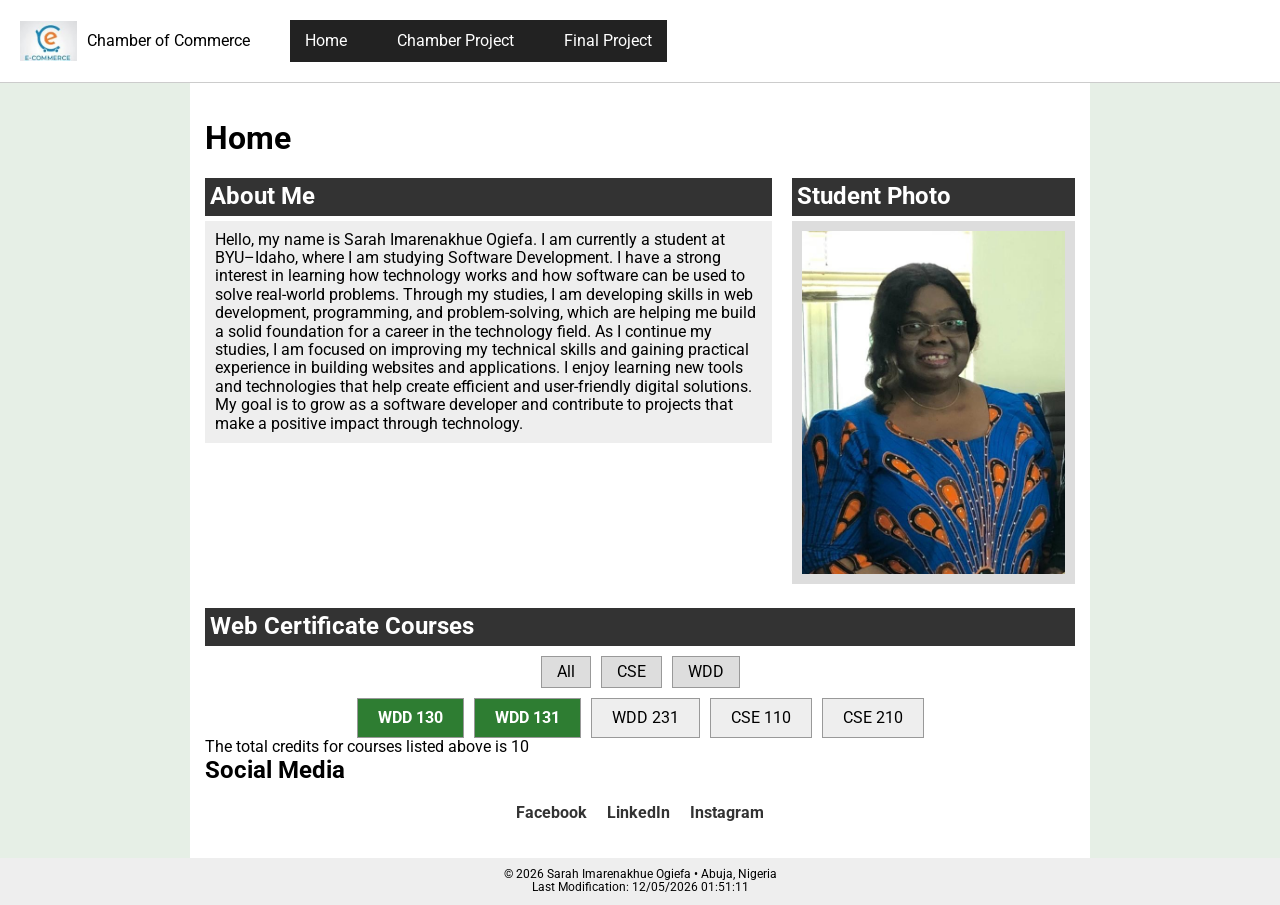
<file: index.html>
<!DOCTYPE html>
<html lang="en">

<head>
    <meta charset="UTF-8">
    <meta name="viewport" content="width=device-width, initial-scale=1.0">
    <meta name="description"
        content="Sarah Imarenakhue Ogiefa's student homepage for WDD 231 at BYU-Idaho showcasing web development projects, coursework, and learning progress in software development.">
    <meta name="author" content="Sarah Imarenakhue Ogiefa">

    <!--Open Graph Meta Tags-->
    <meta property="og:title" content="WDD 231 | Sarah Ogiefa | Student Home Page">
    <meta property="og:description" content="Sarah Imarenakhue Ogiefa's student homepage for WDD 231 at BYU-Idaho showcasing web development projects, coursework, and learning progress in software development.">
    <meta property="og:image" content="images/logo.jpeg">
    <meta property="og:url" content="https://sarahogiefa.github.io/wdd231/">

    <title>WDD 231 | Sarah Ogiefa | Student Home Page</title>

    <link rel="preconnect" href="https://fonts.googleapis.com">
    <link rel="preconnect" href="https://fonts.gstatic.com" crossorigin>

    <link href="https://fonts.googleapis.com/css2?family=Roboto:wght@400;700&display=swap" rel="stylesheet">
    <link rel="icon" href="favicon.ico" type="image/x-icon">
    <link rel="stylesheet" href="styles/normalize.css">
    <link rel="stylesheet" href="styles/style.css">

    <script src="scripts/home.js" defer></script>

</head>

<body>
    <header>
    
        <div class="header-container">
    
            <div class="logo-area">
                <img src="images/logo.jpeg" alt="Site logo">
                <span>Chamber of Commerce</span>
            </div>
    
            <nav id="navMenu">
                <ul>
                    <li><a href="index.html">Home</a></li>
                    <li><a href="chamber/index.html">Chamber Project</a></li>
                    <li><a href="final-project/index.html">Final Project</a></li>
                </ul>
            </nav>
    
            <button id="menuButton" aria-label="Open navigation menu">☰</button>
    
        </div>
    
    </header>



    <main>

        <h1>Home</h1>

        <section class="top-section">

            <div class="about">

                <h2>About Me</h2>

                <p>
                    Hello, my name is Sarah Imarenakhue Ogiefa. I am currently a student at BYU–Idaho, where I am studying Software
                    Development. I have a strong interest in learning how technology works and how software can be used to solve real-world
                    problems. Through my studies, I am developing skills in web development, programming, and problem-solving, which are
                    helping me build a solid foundation for a career in the technology field.
                    
                    As I continue my studies, I am focused on improving my technical skills and gaining practical experience in building
                    websites and applications. I enjoy learning new tools and technologies that help create efficient and user-friendly
                    digital solutions. My goal is to grow as a software developer and contribute to projects that make a positive impact
                    through technology.
                </p>

            </div>

            <div class="photo">

                <h2>Student Photo</h2>

                <img src="images/profile.jpeg" alt="Portrait photo of Sarah Imarenakhue Ogiefa">

            </div>

        </section>


        <section class="courses">

            <h2>Web Certificate Courses</h2>

            <div class="filters">

                <button id="all">All</button>
                <button id="cse">CSE</button>
                <button id="wdd">WDD</button>

            </div>

            <div id="courseContainer"></div>

            <p id="totalCredits"></p>

        </section>


        <section>

            <h2>Social Media</h2>

            <ul class="social">

                <li><a href="https://www.facebook.com/sarah.ogiefa" target="_blank">Facebook</a></li>

                <li><a href="https://www.linkedin.com/in/sarah-ogiefa-9b8b1b1b3/" target="_blank">LinkedIn</a></li>

                <li><a href="https://www.instagram.com/sarah_ogiefa/" target="_blank">Instagram</a></li>

            </ul>

        </section>

        <dialog id="course-details">
            <h3 id="courseTitle"></h3>
            <p id="courseDescription"></p>
            <button id="closeModal">Close</button>
        </dialog>

    </main>


    <footer>

        <p>© <span id="year"></span> Sarah Imarenakhue Ogiefa • Abuja, Nigeria</p>

        <p>Last Modification: <span id="lastModified"></span></p>

    </footer>

</body>

</html>
</file>
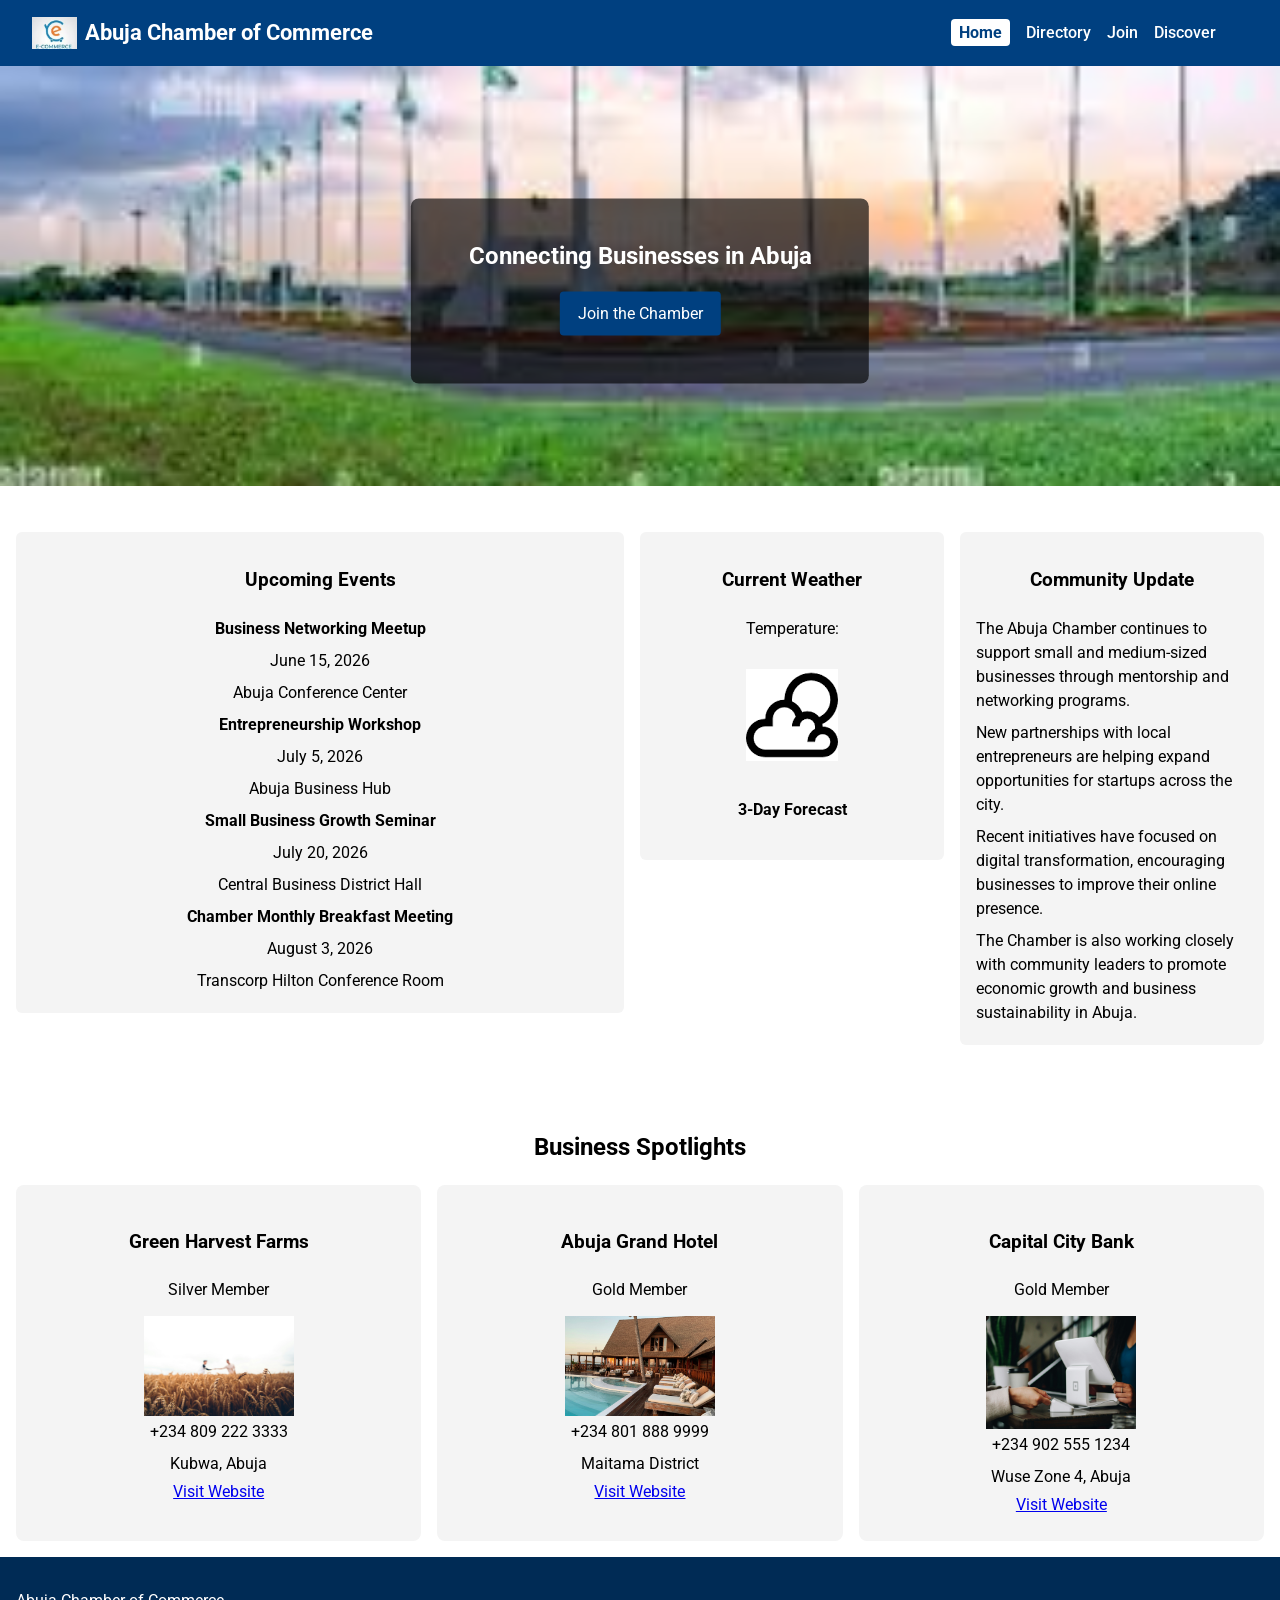
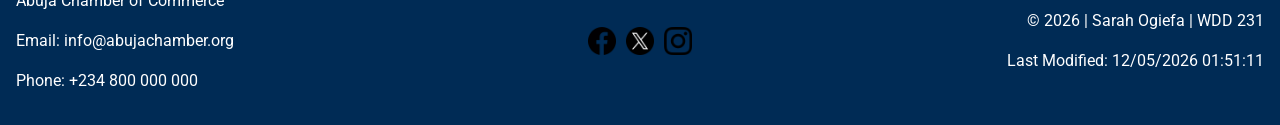
<file: chamber/index.html>
<!DOCTYPE html>
<html lang="en">

<head>
    <meta charset="UTF-8">
    <meta name="viewport" content="width=device-width, initial-scale=1.0">

    <!-- Page Title -->
    <title>Sarah Ogiefa | WDD 231 Student Homepage</title>

    <!-- Meta Description -->
    <meta name="description"
        content="Sarah Ogiefa's student homepage for WDD 231 at BYU-Idaho showcasing web development projects, coursework, and learning progress.">
    <meta name="author" content="Sarah Ogiefa">

    <!-- Open Graph Meta Tags (Required for Audit) -->
    <meta property="og:title" content="WDD 231 Student Homepage by Sarah Ogiefa">
    <meta property="og:description"
        content="Explore Sarah Ogiefa's WDD 231 student homepage featuring web development projects, coursework, and progress at BYU-Idaho.">
    <meta property="og:image" content="https://sogiefa-12.github.io/wdd231/images/profile.jpeg">
    <meta property="og:url" content="https://sogiefa-12.github.io/wdd231/chamber/index.html">
    <meta property="og:type" content="website">

    <!-- Favicon -->
    <link rel="icon" href="images/favicon.ico">

    <!-- Google Fonts -->
    <link rel="preconnect" href="https://fonts.googleapis.com">
    <link rel="preconnect" href="https://fonts.gstatic.com" crossorigin>
    <link href="https://fonts.googleapis.com/css2?family=Roboto:wght@400;600&display=swap" rel="stylesheet">

    <!-- CSS -->
    <link rel="stylesheet" href="styles/small.css">
    <link rel="stylesheet" href="styles/larger.css">

    <!-- JavaScript -->
    <script src="scripts/home.js" defer></script>
</head>

<body>

    <header>
        <div class="header-left">
            <img src="images/logo.jpeg" alt="Abuja Chamber Logo">
            <h1>Abuja Chamber of Commerce</h1>
        </div>
        
        <nav>
            <button id="menu" aria-label="Menu"></button>
            <ul class="navigation">
                <li><a href="index.html" class="active">Home</a></li>
                <li><a href="directory.html">Directory</a></li>
                <li><a href="join.html">Join</a></li>
                <li><a href="discover.html">Discover</a></li>
            </ul>
        </nav>
    </header>

    <main>

        <!-- HERO SECTION -->
        <section class="hero">
            <img src="images/abuja-city-hero.jpeg" alt="Abuja City">
            <div class="hero-text">
                <h2>Connecting Businesses in Abuja</h2>
                <a href="join.html" class="cta-button">Join the Chamber</a>
            </div>
        </section>

    <!-- HOME GRID -->
    <section class="home-grid">
    
        <!-- EVENTS -->
        <div class="events">
            <h3>Upcoming Events</h3>
    
            <p><strong>Business Networking Meetup</strong></p>
            <p>June 15, 2026</p>
            <p>Abuja Conference Center</p>
    
            <p><strong>Entrepreneurship Workshop</strong></p>
            <p>July 5, 2026</p>
            <p>Abuja Business Hub</p>
    
            <p><strong>Small Business Growth Seminar</strong></p>
            <p>July 20, 2026</p>
            <p>Central Business District Hall</p>
    
            <p><strong>Chamber Monthly Breakfast Meeting</strong></p>
            <p>August 3, 2026</p>
            <p>Transcorp Hilton Conference Room</p>
        </div>
    
        <!-- WEATHER -->
        <div class="weather">
            <h3>Current Weather</h3>
            <p>Temperature: <span id="current-temp"></span></p>
            <p id="weather-desc"></p>
            <figure>
                <img id="weather-icon" src="images/weather.png" alt="Weather Icon">
            </figure>
    
            <h4>3-Day Forecast</h4>
            <div id="forecast-container"></div>
        </div>
    
        <!-- COMMUNITY UPDATE -->
        <div class="forecast">
            <h3>Community Update</h3>
    
            <p>The Abuja Chamber continues to support small and medium-sized businesses through mentorship and networking
                programs.</p>
    
            <p>New partnerships with local entrepreneurs are helping expand opportunities for startups across the city.</p>
    
            <p>Recent initiatives have focused on digital transformation, encouraging businesses to improve their online
                presence.</p>
    
            <p>The Chamber is also working closely with community leaders to promote economic growth and business
                sustainability in Abuja.</p>
        </div>
    
    </section>
        <!-- SPOTLIGHT MEMBERS -->
        <section class="spotlights">
            <h2>Business Spotlights</h2>
            <div id="spotlight-container"></div>
        </section>

    </main>

    <footer>
        <div class="footer-left">
            <p>Abuja Chamber of Commerce</p>
            <p>Email: info@abujachamber.org</p>
            <p>Phone: +234 800 000 000</p>
        </div>

        <div class="footer-center">
            <a href="https://www.facebook.com" target="_blank" rel="noopener">
                <img src="images/facebook.png" alt="Facebook">
            </a>
            <a href="https://www.twitter.com" target="_blank" rel="noopener">
                <img src="images/twitter.png" alt="Twitter">
            </a>
            <a href="https://www.instagram.com" target="_blank" rel="noopener">
                <img src="images/instagram.png" alt="Instagram">
            </a>
        </div>

        <div class="footer-right">
            <p>© <span id="year"></span> | Sarah Ogiefa | WDD 231</p>
            <p>Last Modified: <span id="lastModified"></span></p>
        </div>
    </footer>

</body>

</html>
</file>
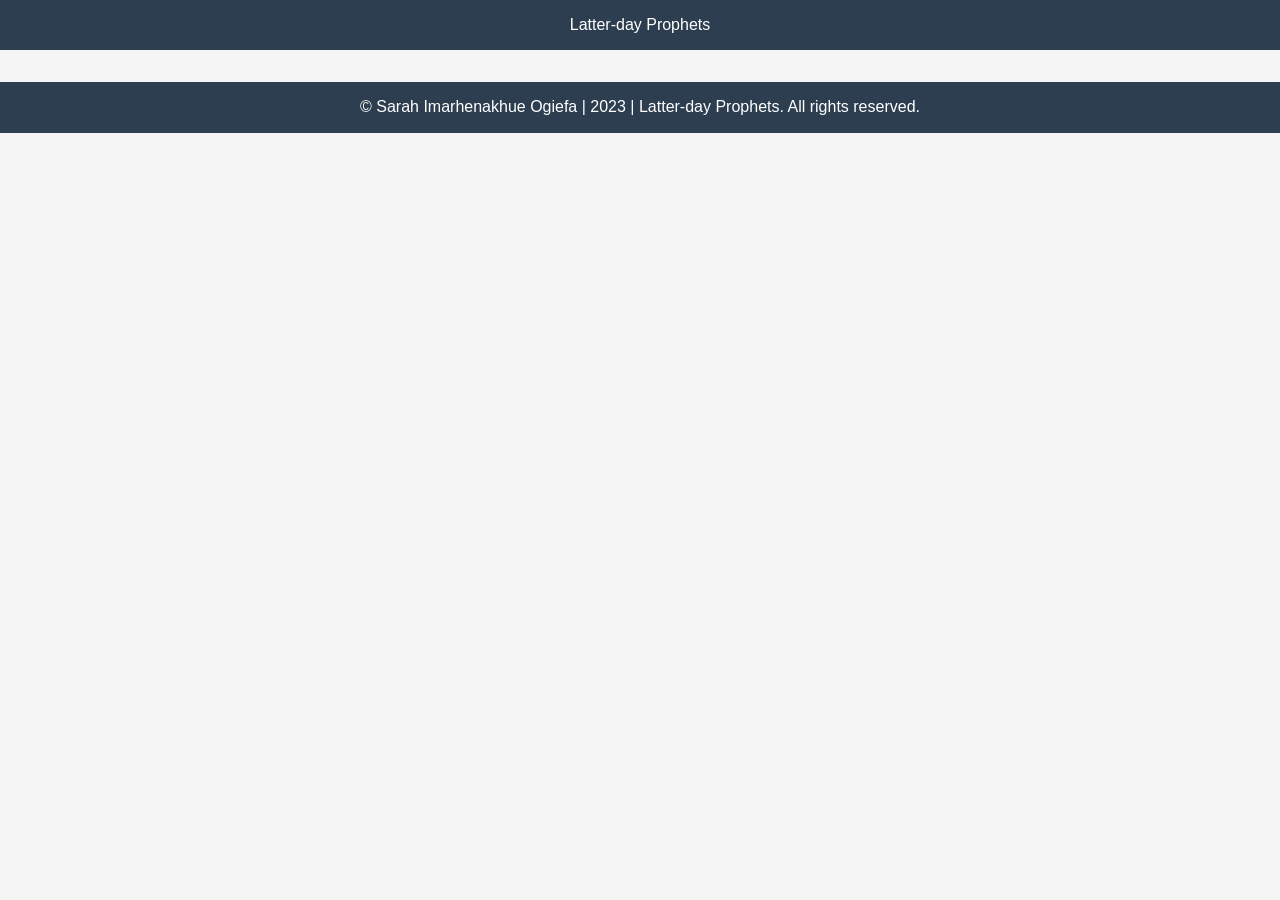
<file: prophets.html>
<!DOCTYPE html>
<html lang="en">
<head>
    <meta charset="UTF-8">
    <meta name="viewport" content="width=device-width, initial-scale=1.0">
    <meta name="description" content="using modern API to make an asynchronous request for prophet data that is stored in JSON format and then creating  a page of content dynamically using the data">
    <meta name="author" content=" Sarah Imarhenakhue Ogiefa">
    <title>List of later-day Prophets</title>

    <meta property="og:title" content="List of later-day Prophets">
    <meta property="og:description" content="using modern API to make an asynchronous request for prophet data that is stored in JSON format and then creating  a page of content dynamically using the data">
    <meta property="og:image" content="images/logo.jpeg">
    <meta property="og:url" content="https://sarahogiefa.github.io/wdd231/prophets.html">

    <link rel="preconnect" href="https://fonts.googleapis.com">
    <link rel="preconnect" href="https://fonts.gstatic.com" crossorigin>
    <link href="https://fonts.googleapis.com/css2?family=Roboto:wght@400;700&display=swap" rel="stylesheet">
    <link rel="icon" href="favicon.ico" type="image/x-icon">
    <link rel="stylesheet" href="styles/normalize.css">
    <link rel="stylesheet" href="styles/prophets.css">
    <script src="scripts/prophets.js" defer></script>
</head>
<body>
    <header>Latter-day Prophets</header>

    <main>
        <div id="cards"></div>
    </main>

    <footer>&copy; Sarah Imarhenakhue Ogiefa | 2023 | Latter-day Prophets. All rights reserved.</footer>
</body>
</html>
</file>
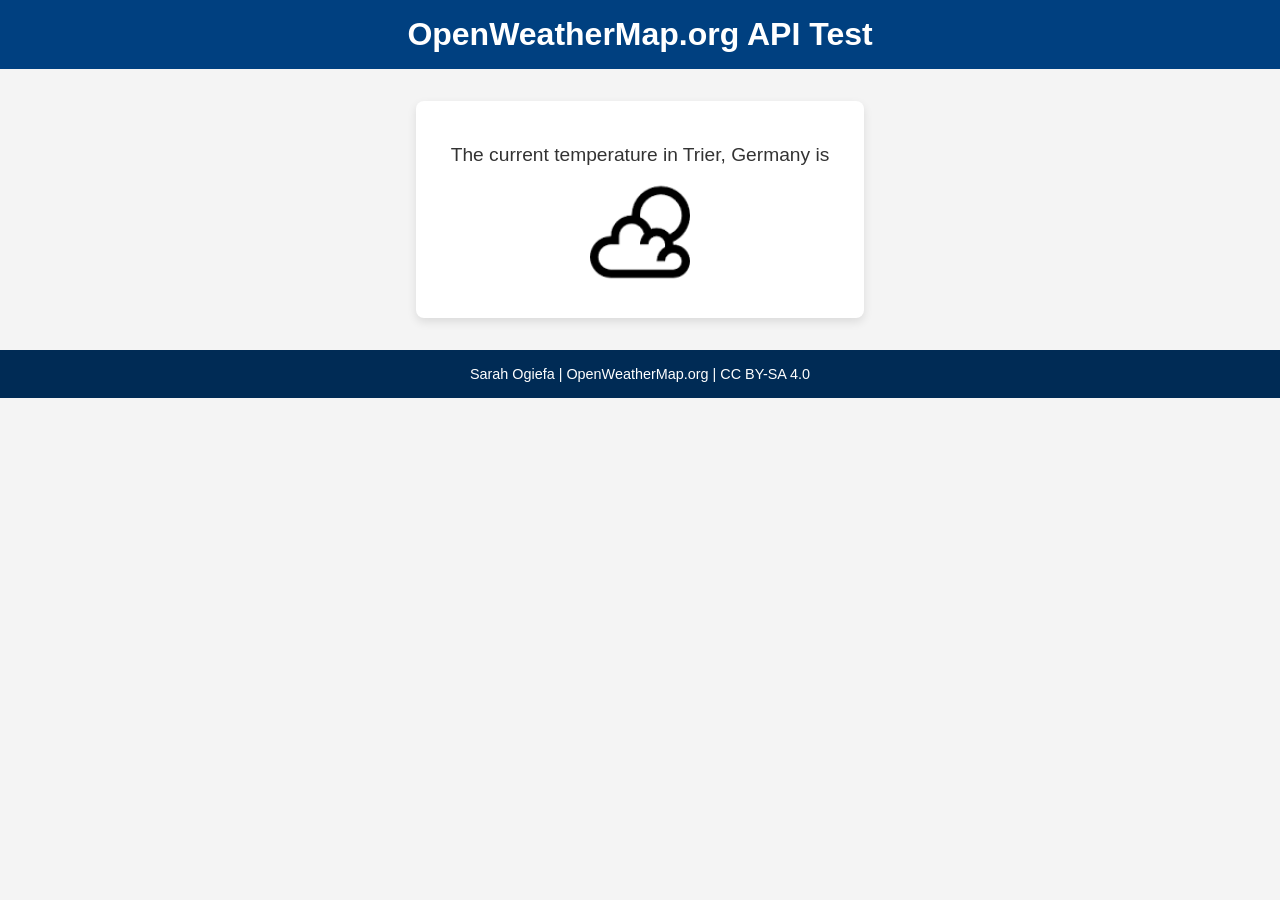
<file: weather.html>
<!DOCTYPE html>
<html lang="en">

<head>
    <meta charset="UTF-8">
    <meta name="viewport" content="width=device-width, initial-scale=1.0">
    <title>Weather API Test</title>
    <link rel="stylesheet" href="styles/weather.css" /> 
</head>

<body>
    <h1>OpenWeatherMap.org API Test</h1>

    <main>
        <p>
            The current temperature in Trier, Germany is
            <span id="current-temp"></span>
        </p>

        <figure>
            <img id="weather-icon" src="images/weather.png" alt=" weather icon" />
            <figcaption></figcaption>
        </figure>
    </main>

    <footer>
        Sarah Ogiefa | OpenWeatherMap.org | CC BY-SA 4.0
    </footer>

    <script src="scripts/weather.js"></script>
</body>

</html>
</file>
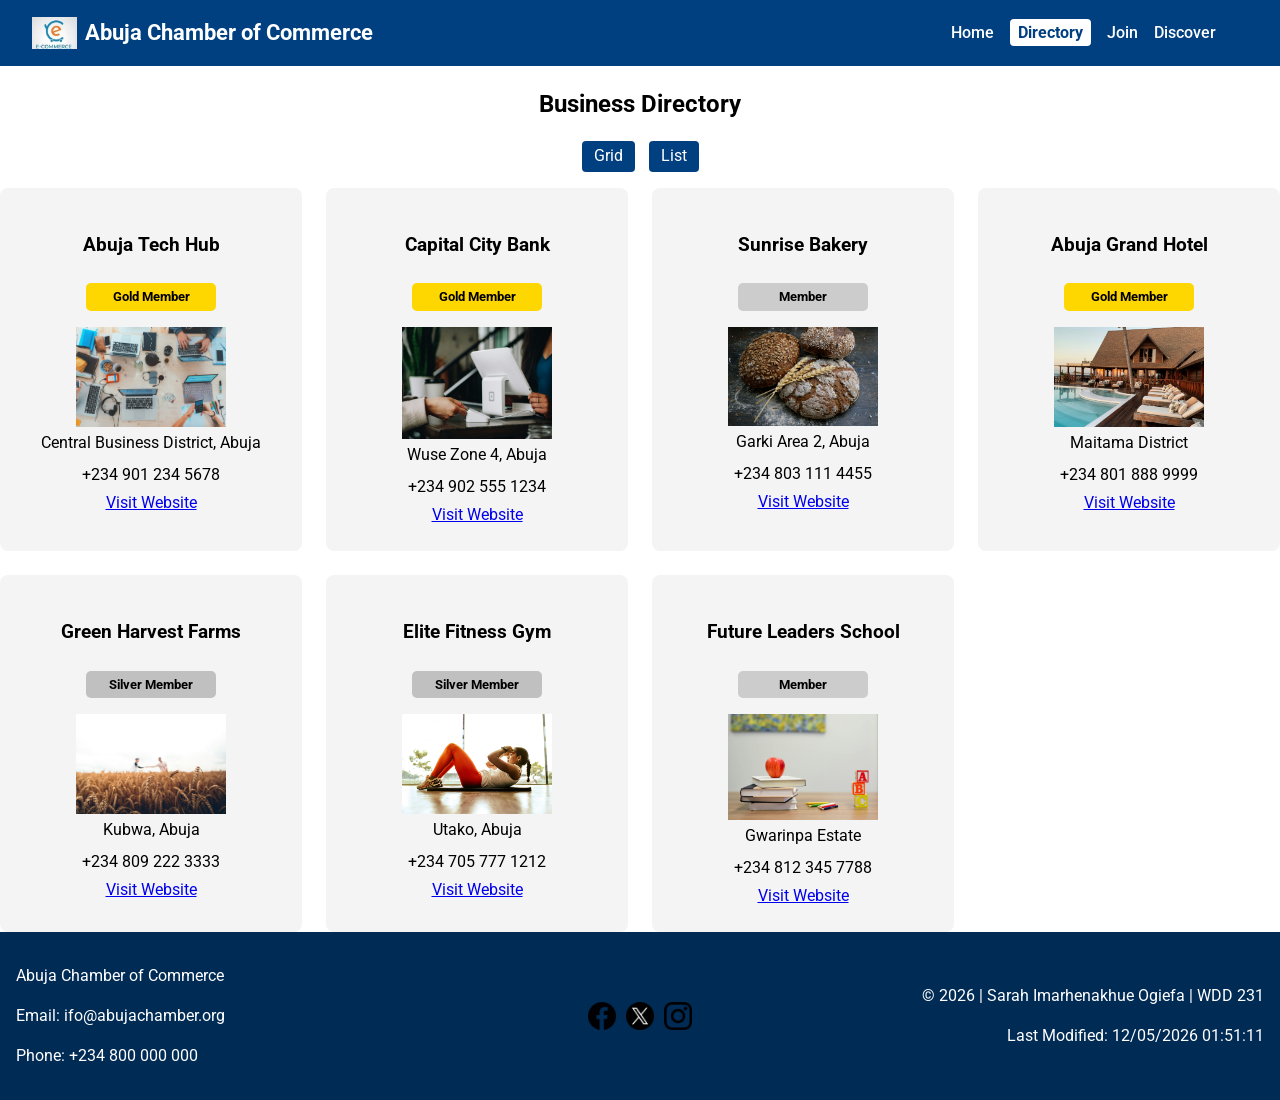
<file: chamber/directory.html>
<!DOCTYPE html>
<html lang="en">

    <head>
        <meta charset="UTF-8">
        <meta name="viewport" content="width=device-width, initial-scale=1.0">
        <meta name="description"
            content="Explore businesses that are members of the Abuja Chamber of Commerce .">
        <meta name="author" content="Sarah Imarenakhue Ogiefa">
        <title>Abuja Chamber of Commerce | Business Directory</title>

        <link rel="icon" href="favicon.ico" type="image/x-icon">

        <!--Open Graph Meta Tags-->
        <meta property="og:title" content="Abuja Chamber of Commerce Directory">
        <meta property="og:description" content="Explore businesses in the Abuja Chamber of commerce.">
        <meta property="og:image" content="images/chamber-social.jpeg">
        <meta property="og:url" content="https://sarahogiefa.github.io/wdd231/chamber/directory.html">
        <meta property="og:type" content="website">

        

        <link rel="preconnect" href="https://fonts.googleapis.com">
        <link rel="preconnect" href="https://fonts.gstatic.com" crossorigin>

        <link href="https://fonts.googleapis.com/css2?family=Roboto:wght@400;700&display=swap" rel="stylesheet">
        
        <link rel="stylesheet" href="styles/normalize.css">
        <link rel="stylesheet" href="styles/small.css">
        <link rel="stylesheet" href="styles/larger.css">

        <script src="scripts/directory.js" defer></script>

    </head>
    <body>
        <header>
            <div class="header-left"> <img src="images/logo.jpeg" alt="Abuja Chamber of Commerce Logo" width="50">
                <h1>Abuja Chamber of Commerce</h1>
            </div>
            <nav aria-label="Main Navigation">
                <button id="menu" aria-label="Menu"></button>
                <ul class="navigation">
                    <li><a href="index.html">Home</a></li>
                    <li><a href="directory.html" class="active">Directory</a></li>
                    <li><a href="join.html">Join</a></li>
                    <li><a href="discover.html">Discover</a></li>
                </ul>
            </nav>
         </header>
        <main>
            <h2>Business Directory</h2>

            <div class="view-buttons">
                <button id="grid">Grid</button>
                <button id="list">List</button>
            </div>

            <div id="members" class="grid"></div>
        </main>

        <footer>
            <div class="footer-left">
                <p>Abuja Chamber of Commerce</p>
                <p>Email: ifo@abujachamber.org</p>
                <p>Phone: +234 800 000 000</p>
            </div>

            <div class="footer-center">
            
                <a href="https://www.facebook.com" target="_blank" rel="noopener">
                    <img src="images/facebook.png" alt="Facebook">
                </a>
            
                <a href="https://www.twitter.com" target="_blank" rel="noopener">
                    <img src="images/twitter.png" alt="Twitter">
                </a>
            
                <a href="https://www.instagram.com" target="_blank" rel="noopener"  >
                    <img src="images/instagram.png" alt="Instagram">
                </a>
            </div>
            
            <div class="footer-right">
                <p>
                    © <span id="year"></span> | Sarah Imarhenakhue Ogiefa | WDD 231
                </p> 

                <p>Last Modified: <span id="lastModified"></span></p>

            </div>
        </footer>
    </body>

</html>
</file>
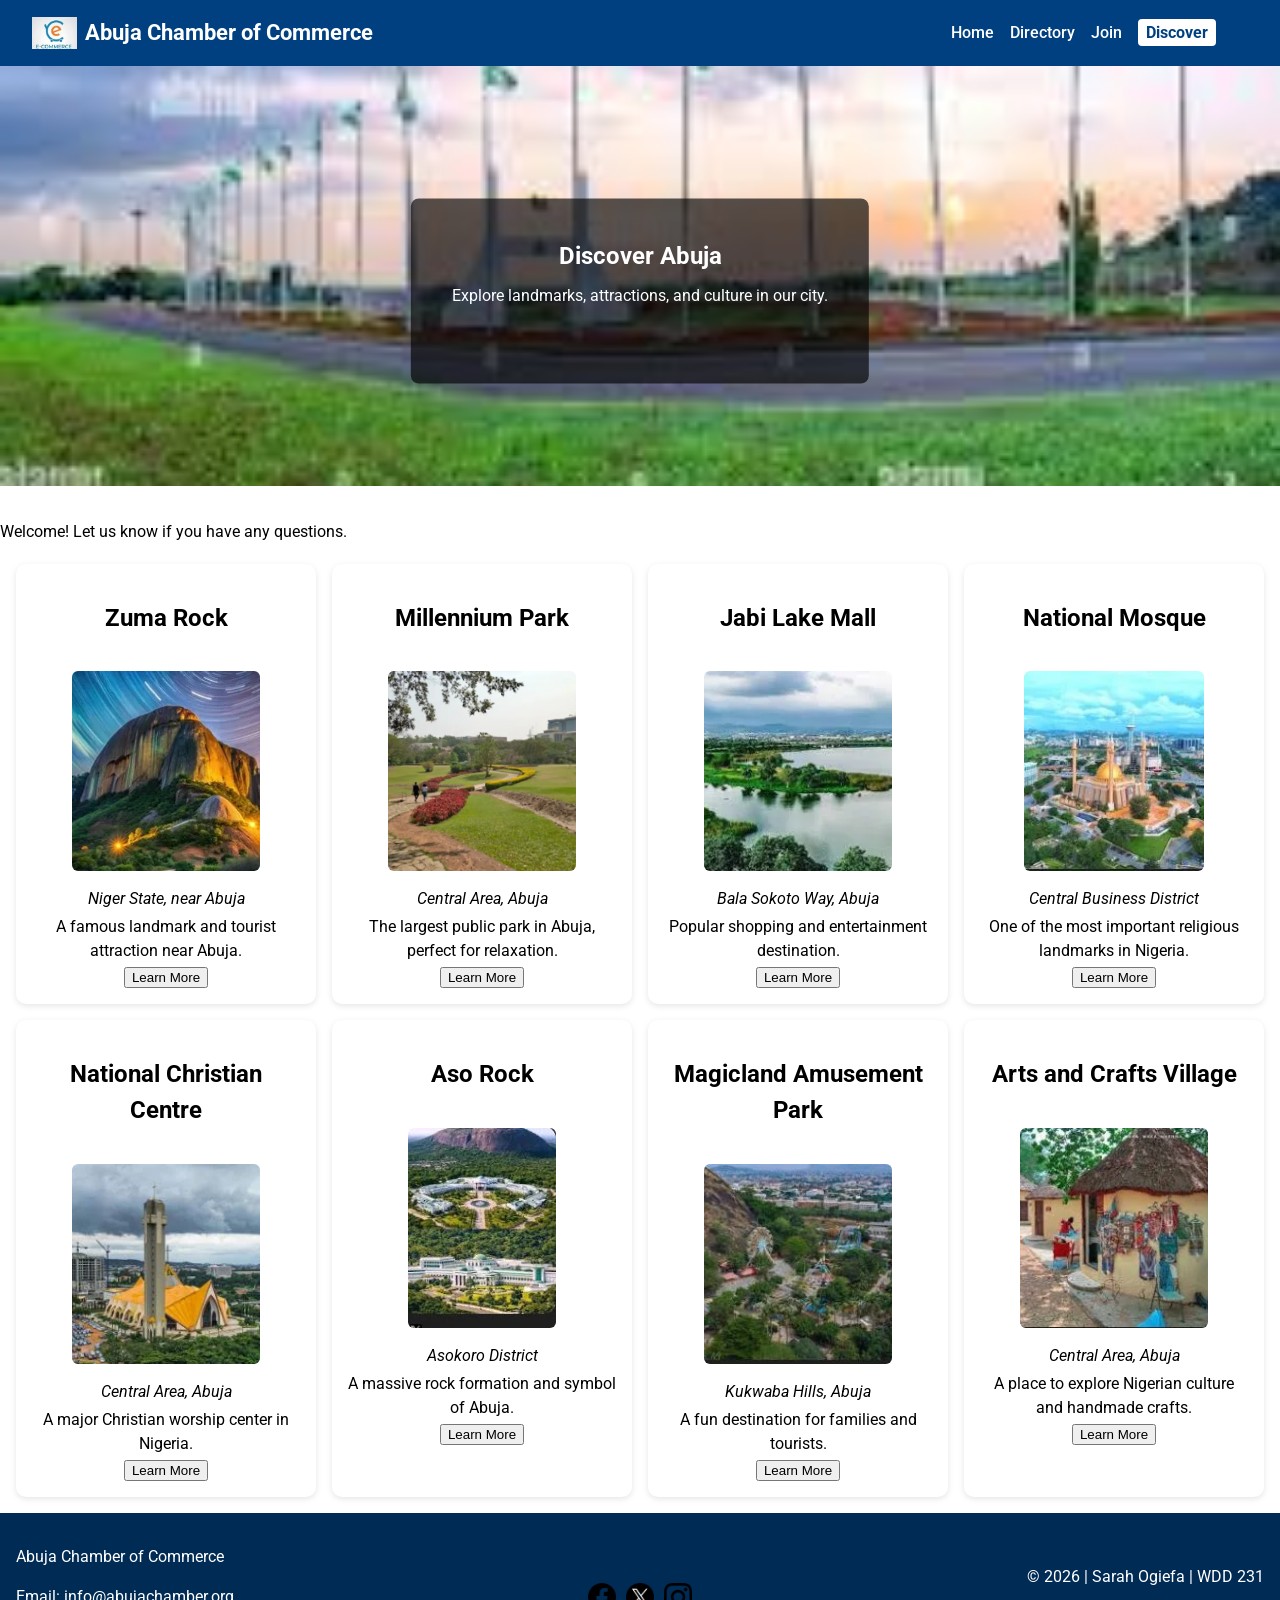
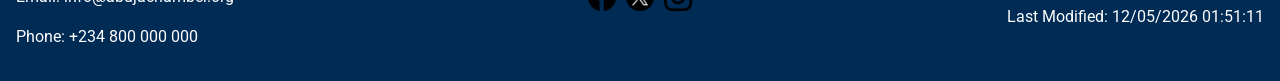
<file: chamber/discover.html>
<!DOCTYPE html>
<html lang="en">

<head>
<meta charset="UTF-8">
<meta name="viewport" content="width=device-width, initial-scale=1.0">

<title>Discover Abuja | Abuja Chamber of Commerce</title>

<meta name="description" content="Discover attractions, culture, and places of interest in Abuja.">
<meta name="author" content="Sarah Ogiefa">

<meta property="og:title" content="Discover Abuja">
<meta property="og:description" content="Explore interesting places and attractions in Abuja.">
<meta property="og:image" content="https://sogiefa-12.github.io/wdd231/images/profile.jpeg">
<meta property="og:url" content="https://sogiefa-12.github.io/wdd231/chamber/discover.html">
<meta property="og:type" content="website">

<link rel="icon" href="images/favicon.ico">

<link rel="preconnect" href="https://fonts.googleapis.com">
<link rel="preconnect" href="https://fonts.gstatic.com" crossorigin>
<link href="https://fonts.googleapis.com/css2?family=Roboto:wght@400;600&display=swap" rel="stylesheet">

<link rel="stylesheet" href="styles/small.css">
<link rel="stylesheet" href="styles/larger.css">

<script src="scripts/home.js" defer></script>
<script type="module" src="scripts/discover.js"></script>

</head>

<body>

<header>
<div class="header-left">
<img src="images/logo.jpeg" alt="Abuja Chamber Logo">
<h1>Abuja Chamber of Commerce</h1>
</div>

<nav>
<button id="menu" aria-label="Menu"></button>
<ul class="navigation">
<li><a href="index.html">Home</a></li>
<li><a href="directory.html">Directory</a></li>
<li><a href="join.html">Join</a></li>
<li><a href="discover.html" class="active">Discover</a></li>
</ul>
</nav>
</header>

<main>
<section class="hero">
<img src="images/abuja-city-hero.jpeg" alt="Abuja City">
<div class="hero-text">
<h2>Discover Abuja</h2>
<p>Explore landmarks, attractions, and culture in our city.</p>
</div>
</section>

<!-- VISIT MESSAGE -->
<section class="visit-message" >
<p id="visit-message"></p>
</section>

<!-- DISCOVER GRID -->
<section class="discover-grid" id="places-container"></section>

</main>

<footer>
<div class="footer-left">
<p>Abuja Chamber of Commerce</p>
<p>Email: info@abujachamber.org</p>
<p>Phone: +234 800 000 000</p>
</div>

<div class="footer-center">
<a href="https://www.facebook.com" target="_blank" rel="noopener">
<img src="images/facebook.png" alt="Facebook">
</a>
<a href="https://www.twitter.com" target="_blank" rel="noopener">
<img src="images/twitter.png" alt="Twitter">
</a>
<a href="https://www.instagram.com" target="_blank" rel="noopener">
<img src="images/instagram.png" alt="Instagram">
</a>
</div>

<div class="footer-right">
<p>© <span id="year"></span> | Sarah Ogiefa | WDD 231</p>
<p>Last Modified: <span id="lastModified"></span></p>
</div>
</footer>

</body>
</html>
</file>
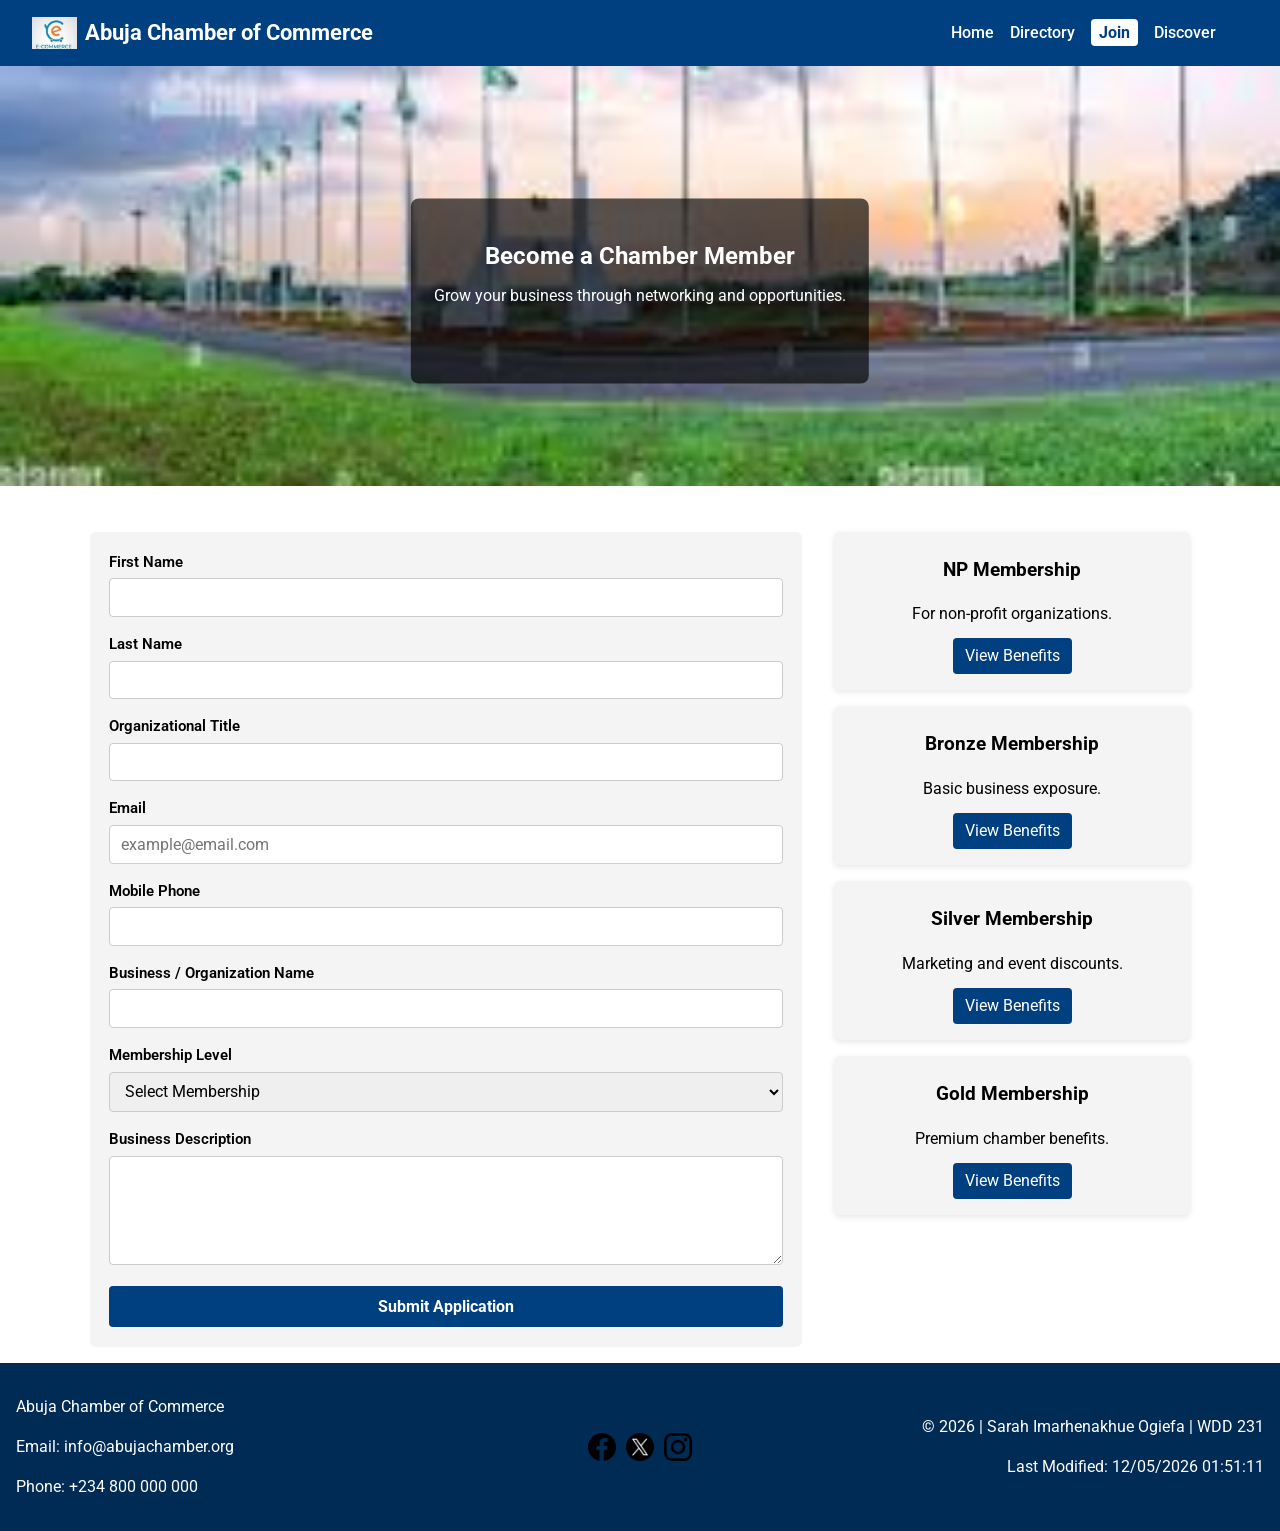
<file: chamber/join.html>
<!DOCTYPE html>
<html lang="en">

<head>
    <meta charset="UTF-8">
    <meta name="viewport" content="width=device-width, initial-scale=1.0">

    <title>Join | Abuja Chamber of Commerce</title>

    <meta name="description" content="Join the Abuja Chamber of Commerce and connect with businesses in Abuja.">
    <meta name="author" content="Sarah Imarhenakhue Ogiefa">

    <meta property="og:title" content="Join the Abuja Chamber of Commerce">
    <meta property="og:description" content="Become a member of the Abuja Chamber of Commerce.">
    <meta property="og:image" content="https://sogiefa-12.github.io/wdd231/images/profile.jpeg">
    <meta property="og:url" content="https://sogiefa-12.github.io/wdd231/chamber/join.html">
    <meta property="og:type" content="website">

    <link rel="icon" href="images/favicon.ico">

    <link rel="preconnect" href="https://fonts.googleapis.com">
    <link rel="preconnect" href="https://fonts.gstatic.com" crossorigin>
    <link href="https://fonts.googleapis.com/css2?family=Roboto:wght@400;600&display=swap" rel="stylesheet">

    <link rel="stylesheet" href="styles/small.css">
    <link rel="stylesheet" href="styles/larger.css">

    <script src="scripts/join.js" defer></script>

</head>

<body>

    <header>
        <div class="header-left">
            <img src="images/logo.jpeg" alt="Abuja Chamber Logo">
            <h1>Abuja Chamber of Commerce</h1>
        </div>

        <nav>
            <button id="menu" aria-label="Menu"></button>
            <ul class="navigation">
                <li><a href="index.html">Home</a></li>
                <li><a href="directory.html">Directory</a></li>
                <li><a href="join.html" class="active">Join</a></li>
                <li><a href="discover.html">Discover</a></li>
            </ul>
        </nav>
    </header>

    <main>

        <!-- HERO -->
        <section class="hero">
            <img src="images/abuja-city-hero.jpeg" alt="Abuja City">
            <div class="hero-text">
                <h2>Become a Chamber Member</h2>
                <p>Grow your business through networking and opportunities.</p>
            </div>
        </section>

        <!-- JOIN LAYOUT -->
        <section class="join-layout">

            <!-- FORM -->
            <form method="get" action="thankyou.html" class="join-form">

                <label>
                    First Name
                    <input type="text" name="firstName" required title="Enter your first name"
                        autocomplete="given-name">
                </label>

                <label>
                    Last Name
                    <input type="text" name="lastName" required title="Enter your last name" autocomplete="family-name">
                </label>

                <label>
                    Organizational Title
                    <input type="text" name="orgTitle" title="Your position in the organization"
                        autocomplete="organization-title" pattern="[A-Za-z\- ]{7,}">
                </label>

                <label>
                    Email
                    <input type="email" name="email" required title="Enter your email" placeholder="example@email.com"
                        autocomplete="email">
                </label>

                <label>
                    Mobile Phone
                    <input type="tel" name="phone" required title="Enter mobile phone" autocomplete="tel">
                </label>

                <label>
                    Business / Organization Name
                    <input type="text" name="organization" required title="Business name" autocomplete="organization">
                </label>

                <label>
                    Membership Level
                    <select name="membership" required>
                        <option value="">Select Membership</option>
                        <option value="np">NP Membership</option>
                        <option value="bronze">Bronze Membership</option>
                        <option value="silver">Silver Membership</option>
                        <option value="gold">Gold Membership</option>
                    </select>
                </label>

                <label>
                    Business Description
                    <textarea name="description" title="Describe your organization"></textarea>
                </label>

                <input type="hidden" id="timestamp" name="timestamp">

                <input type="submit" value="Submit Application">

            </form>

            <!-- MEMBERSHIP CARDS -->
            <div class="membership-cards">

                <div class="card">
                    <h3>NP Membership</h3>
                    <p>For non-profit organizations.</p>
                    <a href="#" data-modal="npModal">View Benefits</a>
                </div>

                <div class="card">
                    <h3>Bronze Membership</h3>
                    <p>Basic business exposure.</p>
                    <a href="#" data-modal="bronzeModal">View Benefits</a>
                </div>

                <div class="card">
                    <h3>Silver Membership</h3>
                    <p>Marketing and event discounts.</p>
                    <a href="#" data-modal="silverModal">View Benefits</a>
                </div>

                <div class="card">
                    <h3>Gold Membership</h3>
                    <p>Premium chamber benefits.</p>
                    <a href="#" data-modal="goldModal">View Benefits</a>
                </div>

            </div>

        </section>

        <!-- MODALS -->
        <dialog id="npModal">
            <button class="close" type="button">❌</button>
            <h2>NP Membership Benefits</h2>
            <p>Free membership for non-profit organizations.</p>
        </dialog>
        
        <dialog id="bronzeModal">
            <button class="close" type="button">❌</button>
            <h2>Bronze Membership Benefits</h2>
            <p>Networking events and business listing.</p>
        </dialog>
        
        <dialog id="silverModal">
            <button class="close" type="button">❌</button>
            <h2>Silver Membership Benefits</h2>
            <p>Advertising opportunities and event discounts.</p>
        </dialog>
        
        <dialog id="goldModal">
            <button class="close" type="button">❌</button>
            <h2>Gold Membership Benefits</h2>
            <p>Homepage spotlight and premium training.</p>
        </dialog>

    </main>

    <footer>
        <div class="footer-left">
            <p>Abuja Chamber of Commerce</p>
            <p>Email: info@abujachamber.org</p>
            <p>Phone: +234 800 000 000</p>
        </div>

        <div class="footer-center">
            <a href="https://www.facebook.com" target="_blank" rel="noopener">
                <img src="images/facebook.png" alt="Facebook">
            </a>
            <a href="https://www.twitter.com" target="_blank" rel="noopener">
                <img src="images/twitter.png" alt="Twitter">
            </a>
            <a href="https://www.instagram.com" target="_blank" rel="noopener">
                <img src="images/instagram.png" alt="Instagram">
            </a>
        </div>

        <div class="footer-right">
            <p>© <span id="year"></span> | Sarah Imarhenakhue Ogiefa | WDD 231</p>
            <p>Last Modified: <span id="lastModified"></span></p>
        </div>
    </footer>

</body>

</html>
</file>
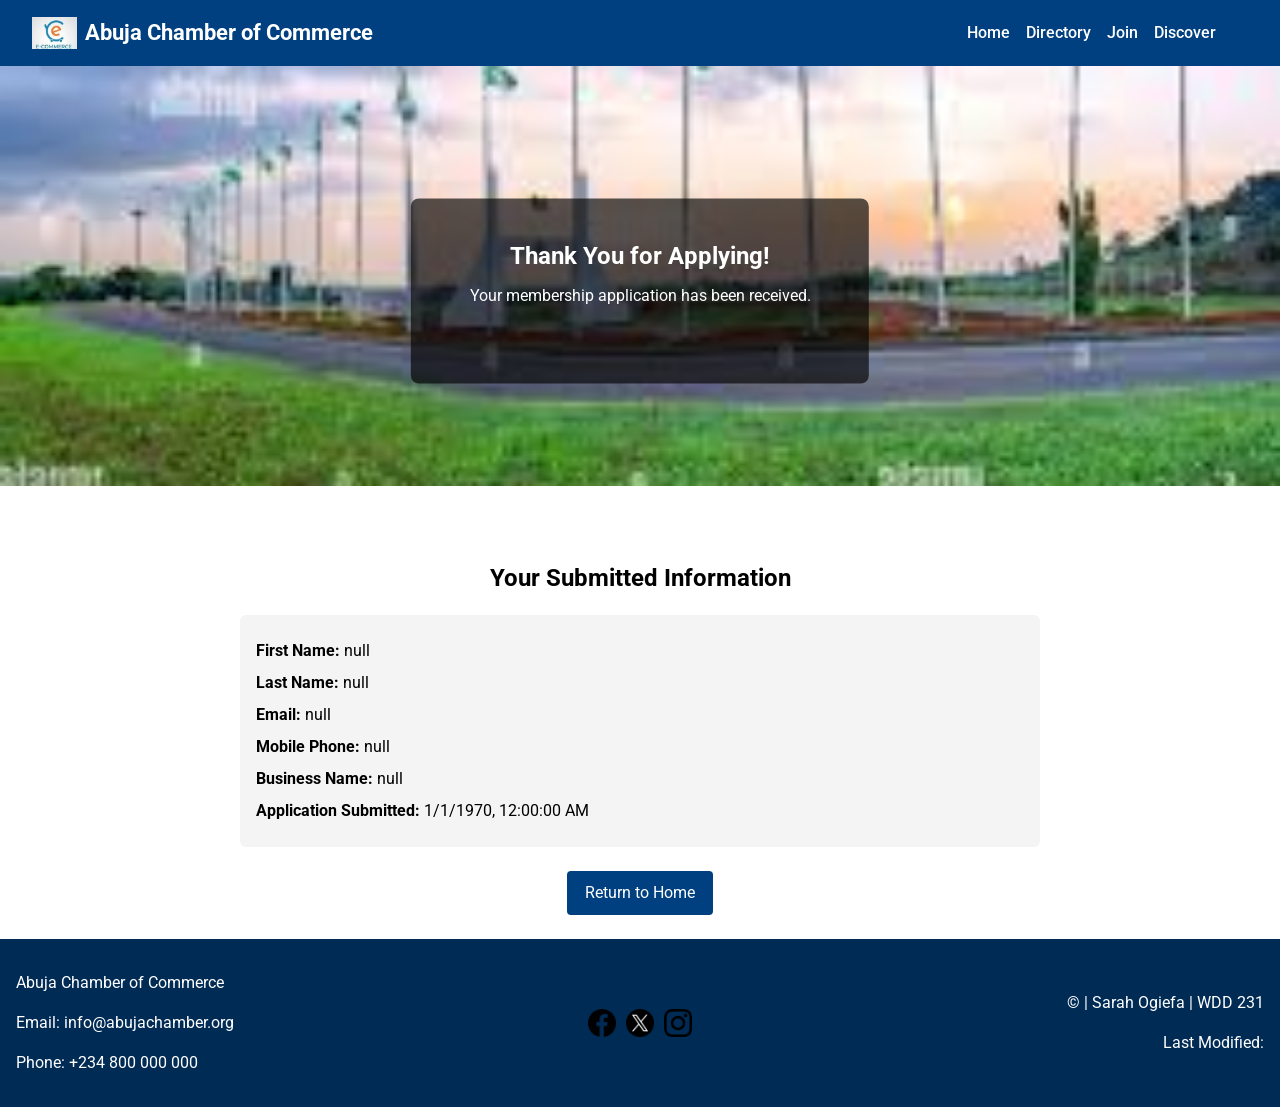
<file: chamber/thankyou.html>
<!DOCTYPE html>
<html lang="en">

<head>
    <meta charset="UTF-8">
    <meta name="viewport" content="width=device-width, initial-scale=1.0">

    <title>Application Received | Abuja Chamber</title>

    <meta name="description" content="Thank you for applying to the Abuja Chamber of Commerce.">
    <meta name="author" content="Sarah Ogiefa">

    <meta property="og:title" content="Application Received">
    <meta property="og:description" content="Your chamber membership application has been submitted.">
    <meta property="og:image" content="https://sogiefa-12.github.io/wdd231/images/profile.jpeg">
    <meta property="og:url" content="https://sogiefa-12.github.io/wdd231/chamber/thankyou.html">
    <meta property="og:type" content="website">

    <link rel="icon" href="images/favicon.ico">

    <link rel="preconnect" href="https://fonts.googleapis.com">
    <link rel="preconnect" href="https://fonts.gstatic.com" crossorigin>
    <link href="https://fonts.googleapis.com/css2?family=Roboto:wght@400;600&display=swap" rel="stylesheet">

    <link rel="stylesheet" href="styles/small.css">
    <link rel="stylesheet" href="styles/larger.css">

    <script src="scripts/thankyou.js" defer></script>

</head>

<body>

    <header>
        <div class="header-left">
            <img src="images/logo.jpeg" alt="Abuja Chamber Logo">
            <h1>Abuja Chamber of Commerce</h1>
        </div>

        <nav>
            <button id="menu" aria-label="Menu"></button>
            <ul class="navigation">
                <li><a href="index.html">Home</a></li>
                <li><a href="directory.html">Directory</a></li>
                <li><a href="join.html">Join</a></li>
                <li><a href="discover.html">Discover</a></li>
            </ul>
        </nav>
    </header>

    <main>

        <section class="hero">
            <img src="images/abuja-city-hero.jpeg" alt="Abuja City">
            <div class="hero-text">
                <h2>Thank You for Applying!</h2>
                <p>Your membership application has been received.</p>
            </div>
        </section>

        <section class="thankyou-section">
            <h2>Your Submitted Information</h2>

            <div class="application-results" id="results"></div>

            <a href="index.html" class="cta-button">Return to Home</a>

        </section>

    </main>

    <footer>
        <div class="footer-left">
            <p>Abuja Chamber of Commerce</p>
            <p>Email: info@abujachamber.org</p>
            <p>Phone: +234 800 000 000</p>
        </div>

        <div class="footer-center">
            <a href="https://www.facebook.com" target="_blank" rel="noopener">
                <img src="images/facebook.png" alt="Facebook">
            </a>
            <a href="https://www.twitter.com" target="_blank" rel="noopener">
                <img src="images/twitter.png" alt="Twitter">
            </a>
            <a href="https://www.instagram.com" target="_blank" rel="noopener">
                <img src="images/instagram.png" alt="Instagram">
            </a>
        </div>

        <div class="footer-right">
            <p>© <span id="year"></span> | Sarah Ogiefa | WDD 231</p>
            <p>Last Modified: <span id="lastModified"></span></p>
        </div>
    </footer>

</body>

</html>
</file>
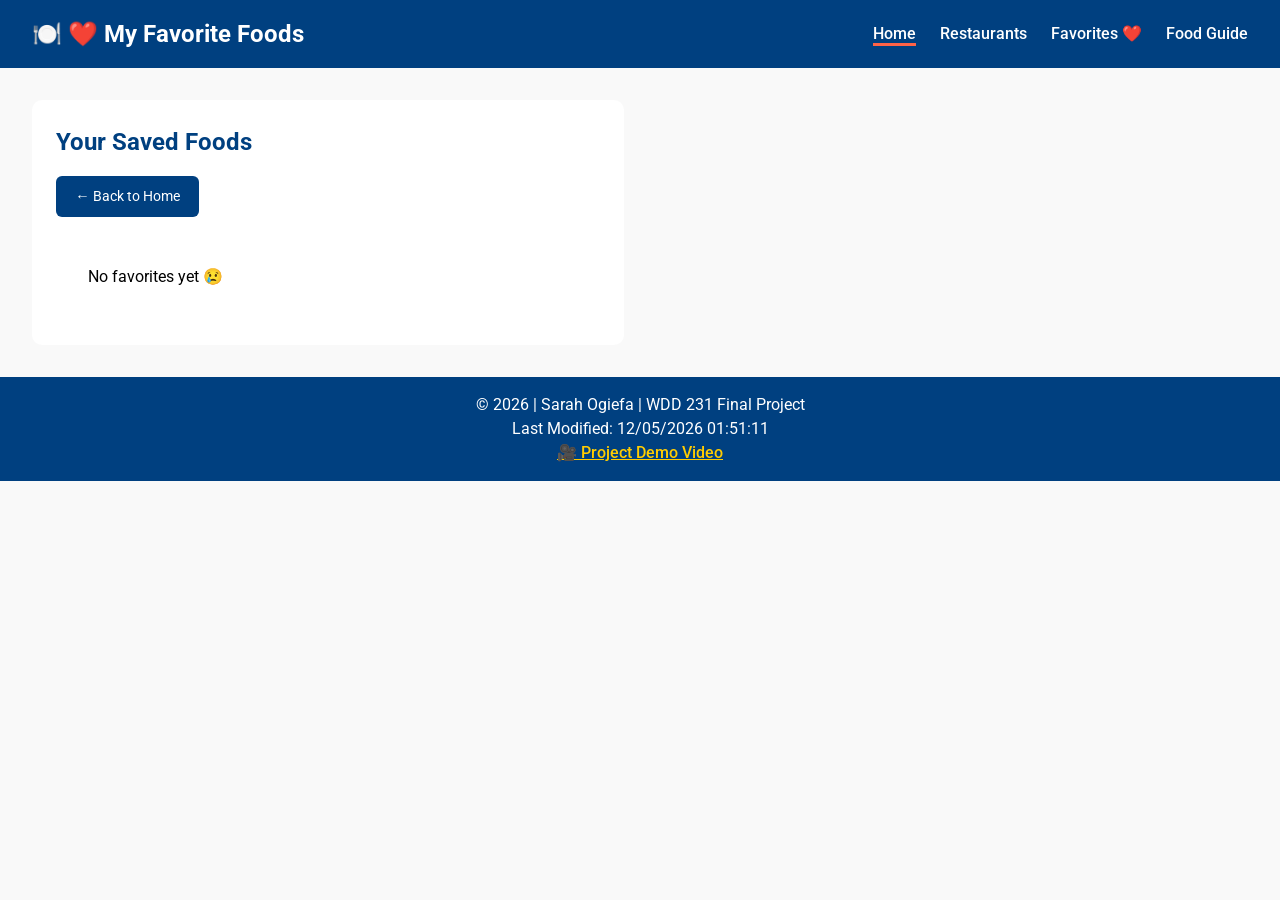
<file: final-project/favorites.html>
<!DOCTYPE html>
<html lang="en">
<head>
    <meta charset="UTF-8">
    <meta name="viewport" content="width=device-width, initial-scale=1.0">
    <title>My Favorite Foods</title>
    <meta name="description"
        content="View and manage your saved favorite foods, revisit delicious meals, and explore local dishes you love anytime.">
    <meta name="author" content="Sarah Imarhenakhue Ogiefa">
    
    <!-- Open Graph -->
    <meta property="og:title" content="My Favorite Foods">
    <meta property="og:description"
        content="Access your saved favorite foods, discover new meals, and keep track of the dishes you love most.">
    <meta property="og:image" content="https://sogiefa-12.github.io/wdd231/final-project/images/food-hero.webp">
    <meta property="og:url" content="https://sogiefa-12.github.io/wdd231/final-project/favorites.html">
    <meta property="og:type" content="website">
    <link rel="icon" href="images/favicon.ico">
    <link rel="icon" type="image/png" href="images/favicon.png">
    
    <link rel="preconnect" href="https://fonts.googleapis.com">
    <link rel="preconnect" href="https://fonts.gstatic.com" crossorigin>
    
    <link href="https://fonts.googleapis.com/css2?family=Roboto:wght@400;600&display=swap" rel="stylesheet">
    
    <link rel="stylesheet" href="styles/styles.css">
    <link rel="stylesheet" href="styles/large.css">
    <script type="module" src="scripts/favorites.js"></script>
</head>

<body>


    <header>
        <div class="header-left">
            <h1>🍽️ ❤️ My Favorite Foods</h1>
        </div>
    
        <nav>
            <button id="menu" aria-label="Menu">☰</button>
            <ul class="navigation">
                <li><a href="index.html" class="active">Home</a></li>
                <li><a href="restaurants.html">Restaurants</a></li>
                <li><a href="favorites.html">Favorites ❤️</a></li>
                <li><a href="guide.html">Food Guide</a></li>
            </ul>
        </nav>
    </header>
    

<main class="main-grid">
    <section>
        <h2>Your Saved Foods</h2>
        <a href="index.html" class="back-home-btn">← Back to Home</a>
        <div id="favorites-container" class="food-grid"></div>
    </section>
</main>

<footer>
    <p>© <span id="year"></span> | Sarah Ogiefa | WDD 231 Final Project</p>
    <p>Last Modified: <span id="lastModified"></span></p>

    <p>
        <a href="https://youtu.be/Si3xm2g8A0k" target="_blank" rel="noopener">
            🎥 Project Demo Video
        </a>
    </p>
</footer>

</body>
</html>
</file>
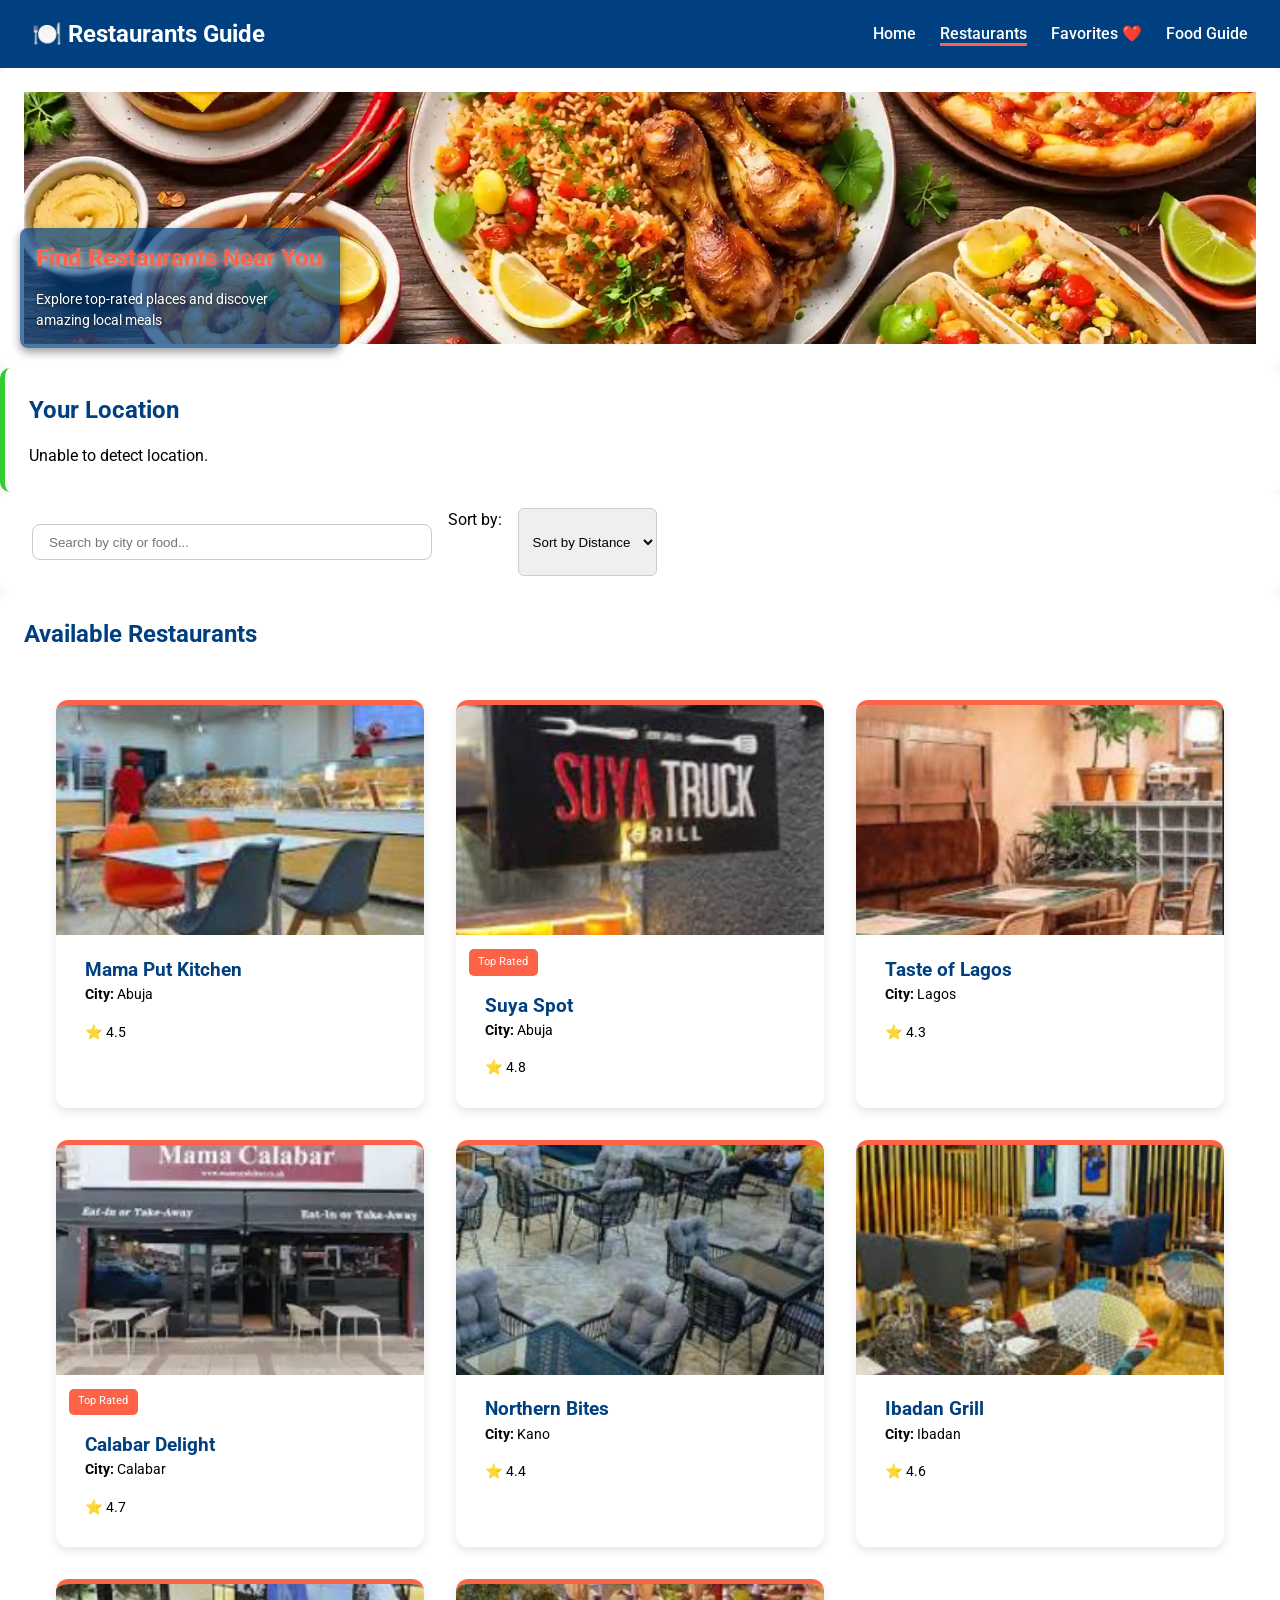
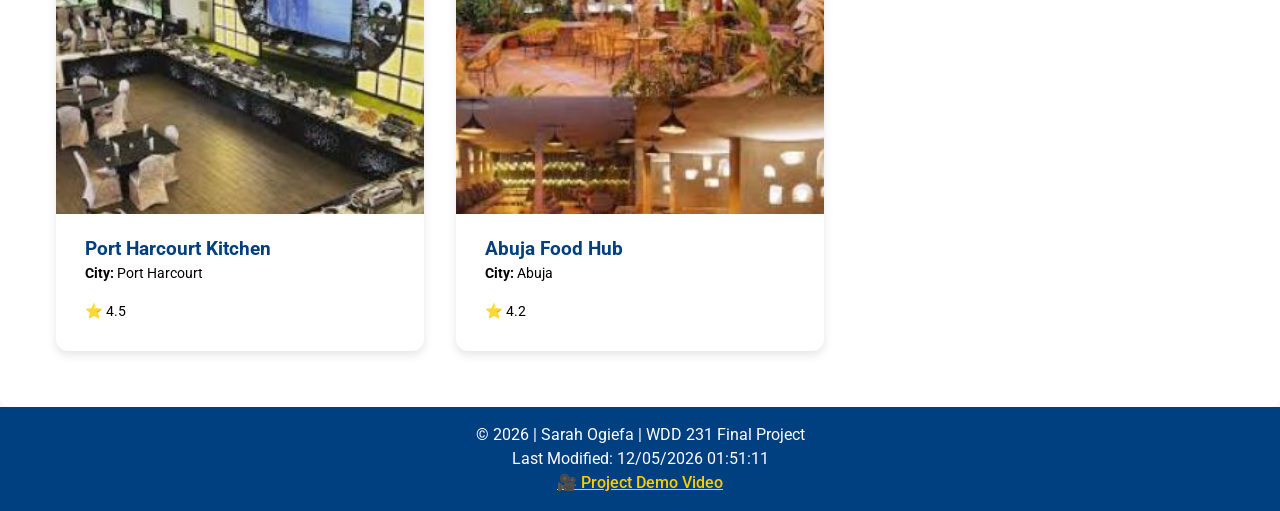
<file: final-project/restaurants.html>
<!DOCTYPE html>
<html lang="en">

<head>
    <meta charset="UTF-8">
    <meta name="viewport" content="width=device-width, initial-scale=1.0">

    <title>Restaurants | Local Food Discovery Guide</title>

    <!-- SEO -->
    <meta name="description" content="Find restaurants near you, explore local dishes, ratings, and top-rated places.">
    <meta name="author" content="Sarah Imarhenakhue Ogiefa">

    <!-- Open Graph -->
    <meta property="og:title" content="Restaurants | Local Food Discovery Guide">
    <meta property="og:description" content="Discover nearby restaurants, top-rated places, and local foods.">
    <meta property="og:image" content="https://sogiefa-12.github.io/wdd231/final-project/images/food-hero.webp">
    <meta property="og:url" content="https://sogiefa-12.github.io/wdd231/final-project/restaurants.html">
    <meta property="og:type" content="website">

    
    <!-- Favicon -->
    <link rel="icon" href="images/favicon.ico">
    <link rel="icon" type="image/png" href="images/favicon.png">

    <!-- Preconnect to Google Fonts -->
    <link rel="preconnect" href="https://fonts.googleapis.com">
    <link rel="preconnect" href="https://fonts.gstatic.com" crossorigin>
    <!-- Google Font -->
    <link href="https://fonts.googleapis.com/css2?family=Roboto:wght@400;600&display=swap" rel="stylesheet">

    <!-- CSS -->
    <link rel="stylesheet" href="styles/styles.css">
    <link rel="stylesheet" href="styles/large.css">

    <!-- JS -->
    <script type="module" src="scripts/restaurants.js"></script>
</head>

<body>

<!-- ================= HEADER ================= -->
<header>
    <div class="header-left">
        <h1>🍽️ Restaurants Guide</h1>
    </div>

    <nav>
        <button id="menu" aria-label="Menu">☰</button>
        <ul class="navigation">
            <li><a href="index.html">Home</a></li>
            <li><a href="restaurants.html" class="active">Restaurants</a></li>
            <li><a href="favorites.html">Favorites ❤️</a></li>
            <li><a href="guide.html">Food Guide</a></li>
        </ul>
    </nav>
</header>

<!-- ================= MAIN ================= -->
<main>

    <!-- HERO -->
    <section class="hero">
        <img src="images/food-hero.webp" alt="Restaurants and local foods">
        <div class="hero-text">
            <h2>Find Restaurants Near You</h2>
            <p>Explore top-rated places and discover amazing local meals</p>
        </div>
    </section>

    <!-- LOCATION -->
    <section class="location">
        <h2>Your Location</h2>
        <p id="user-location">Detecting your location...</p>
    </section>

    <!-- CONTROLS -->
    <section class="controls">
        <input type="text" id="search-input" placeholder="Search by city or food...">

        <label for="sort-select">Sort by:</label>
        <select id="sort-select" aria-label="Sort restaurants">
            <option value="distance">Sort by Distance</option>
            <option value="rating">Sort by Rating</option>
        </select>
    </section>

    <!-- RESTAURANTS GRID -->
    <section class="restaurants">
        <h2>Available Restaurants</h2>
        <div id="restaurants-container" class="food-grid"></div>
    </section>

</main>

<!-- ================= MODAL ================= -->
<dialog id="restaurant-modal">
    <h3 id="modal-restaurant-name"></h3>
    <p id="modal-restaurant-city"></p>
    <p id="modal-restaurant-foods"></p>

    <a id="modal-restaurant-map">🗺️ View on Map</a>
    
    <button id="restaurant-favorite-btn">❤️ Save</button>
    <button id="close-restaurant-modal">Close</button>
</dialog>

<!-- ================= FOOTER ================= -->
<footer>
    <p>© <span id="year"></span> | Sarah Ogiefa | WDD 231 Final Project</p>
    <p>Last Modified: <span id="lastModified"></span></p>

    <p>
        <a href="https://youtu.be/Si3xm2g8A0k" target="_blank" rel="noopener">
            🎥 Project Demo Video
        </a>
    </p>
</footer>

</body>
</html>
</file>
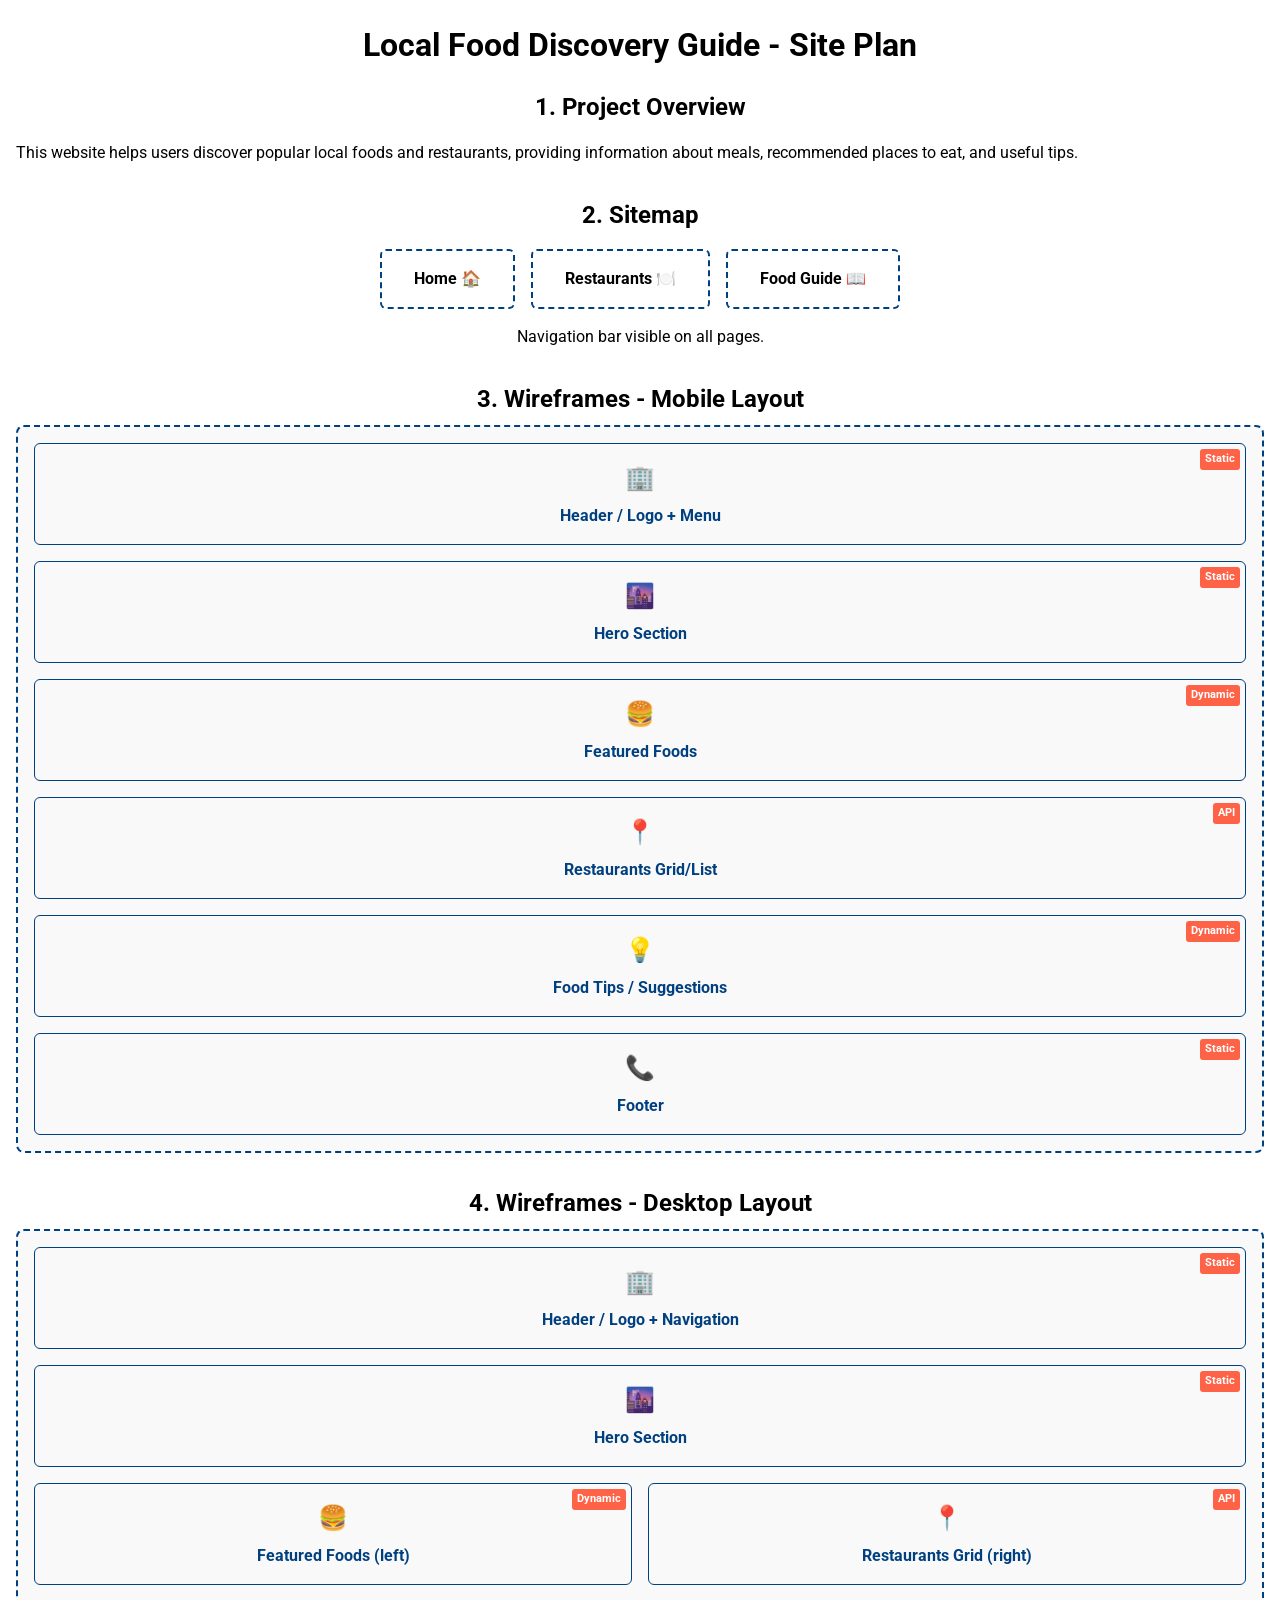
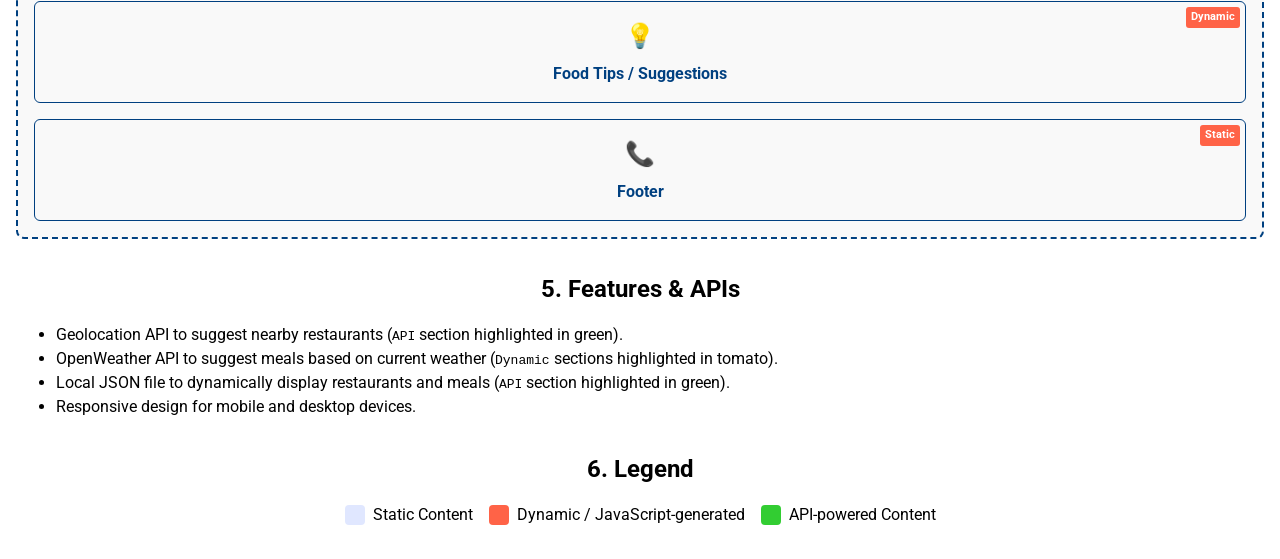
<file: final-project/siteplan.html>
<!DOCTYPE html>
<html lang="en">

<head>
    <meta charset="UTF-8">
    <meta name="viewport" content="width=device-width, initial-scale=1.0">
    <title>Local Food Discovery Guide - Site Plan</title>
    <link href="https://fonts.googleapis.com/css2?family=Roboto:wght@400;600&display=swap" rel="stylesheet">
    <style>
        body {
            font-family: 'Roboto', Arial, sans-serif;
            margin: 1rem;
            line-height: 1.5;
            color: #000;
        }

        h1,
        h2 {
            text-align: center;
            margin-bottom: 0.5rem;
        }

        section {
            margin-bottom: 2rem;
        }

        /* Wireframe Styles */
        .wireframe {
            display: grid;
            gap: 1rem;
            border: 2px dashed #004080;
            padding: 1rem;
            border-radius: 8px;
            background: #f9f9f9;
        }

        .wireframe div {
            border: 1px solid #004080;
            border-radius: 6px;
            padding: 1rem;
            text-align: center;
            font-weight: bold;
            color: #004080;
            position: relative;
            display: flex;
            justify-content: center;
            align-items: center;
            flex-direction: column;
        }

        /* Labels with background color */
        .wireframe div::after {
            content: attr(data-label);
            position: absolute;
            top: 5px;
            right: 5px;
            font-size: 0.7rem;
            color: white;
            background: #ff6347;
            /* Tomato for dynamic sections */
            padding: 2px 5px;
            border-radius: 3px;
        }

        /* Icon placeholders */
        .icon {
            font-size: 1.5rem;
            margin-bottom: 0.5rem;
        }

        /* Mobile layout */
        .mobile-wireframe {
            grid-template-columns: 1fr;
        }

        /* Desktop layout */
        .desktop-wireframe {
            grid-template-columns: repeat(12, 1fr);
            gap: 1rem;
        }

        .desktop-wireframe .header {
            grid-column: 1 / 13;
        }

        .desktop-wireframe .hero {
            grid-column: 1 / 13;
        }

        .desktop-wireframe .featured-food {
            grid-column: 1 / 7;
        }

        .desktop-wireframe .restaurants {
            grid-column: 7 / 13;
        }

        .desktop-wireframe .tips {
            grid-column: 1 / 13;
        }

        .desktop-wireframe .footer {
            grid-column: 1 / 13;
        }

        /* Sitemap boxes */
        .sitemap {
            display: flex;
            justify-content: center;
            flex-wrap: wrap;
            gap: 1rem;
            margin-top: 1rem;
        }

        .sitemap div {
            border: 2px dashed #004080;
            padding: 1rem 2rem;
            border-radius: 6px;
            text-align: center;
            font-weight: bold;
        }

        /* Legend */
        .legend {
            display: flex;
            justify-content: center;
            gap: 1rem;
            margin-top: 1rem;
            flex-wrap: wrap;
        }

        .legend div {
            display: flex;
            align-items: center;
            gap: 0.5rem;
        }

        .legend span {
            display: block;
            width: 20px;
            height: 20px;
            border-radius: 4px;
        }

        /* Legend colors */
        .static {
            background: #e0e7ff;
        }

        .dynamic {
            background: #ff6347;
        }

        .api {
            background: #32cd32;
        }
    </style>
</head>

<body>

    <h1>Local Food Discovery Guide - Site Plan</h1>

    <section>
        <h2>1. Project Overview</h2>
        <p>This website helps users discover popular local foods and restaurants, providing information about meals,
            recommended places to eat, and useful tips.</p>
    </section>

    <section>
        <h2>2. Sitemap</h2>
        <div class="sitemap">
            <div>Home 🏠</div>
            <div>Restaurants 🍽️</div>
            <div>Food Guide 📖</div>
        </div>
        <p style="text-align:center;">Navigation bar visible on all pages.</p>
    </section>

    <section>
        <h2>3. Wireframes - Mobile Layout</h2>
        <div class="wireframe mobile-wireframe">
            <div class="header" data-label="Static"><span class="icon">🏢</span>Header / Logo + Menu</div>
            <div class="hero" data-label="Static"><span class="icon">🌆</span>Hero Section</div>
            <div class="featured-food" data-label="Dynamic"><span class="icon">🍔</span>Featured Foods</div>
            <div class="restaurants" data-label="API"><span class="icon">📍</span>Restaurants Grid/List</div>
            <div class="tips" data-label="Dynamic"><span class="icon">💡</span>Food Tips / Suggestions</div>
            <div class="footer" data-label="Static"><span class="icon">📞</span>Footer</div>
        </div>
    </section>

    <section>
        <h2>4. Wireframes - Desktop Layout</h2>
        <div class="wireframe desktop-wireframe">
            <div class="header" data-label="Static"><span class="icon">🏢</span>Header / Logo + Navigation</div>
            <div class="hero" data-label="Static"><span class="icon">🌆</span>Hero Section</div>
            <div class="featured-food" data-label="Dynamic"><span class="icon">🍔</span>Featured Foods (left)</div>
            <div class="restaurants" data-label="API"><span class="icon">📍</span>Restaurants Grid (right)</div>
            <div class="tips" data-label="Dynamic"><span class="icon">💡</span>Food Tips / Suggestions</div>
            <div class="footer" data-label="Static"><span class="icon">📞</span>Footer</div>
        </div>
    </section>

    <section>
        <h2>5. Features & APIs</h2>
        <ul>
            <li>Geolocation API to suggest nearby restaurants (<code>API</code> section highlighted in green).</li>
            <li>OpenWeather API to suggest meals based on current weather (<code>Dynamic</code> sections highlighted in
                tomato).</li>
            <li>Local JSON file to dynamically display restaurants and meals (<code>API</code> section highlighted in
                green).</li>
            <li>Responsive design for mobile and desktop devices.</li>
        </ul>
    </section>

    <section>
        <h2>6. Legend</h2>
        <div class="legend">
            <div><span class="static"></span> Static Content</div>
            <div><span class="dynamic"></span> Dynamic / JavaScript-generated</div>
            <div><span class="api"></span> API-powered Content</div>
        </div>
    </section>

</body>

</html>
</file>
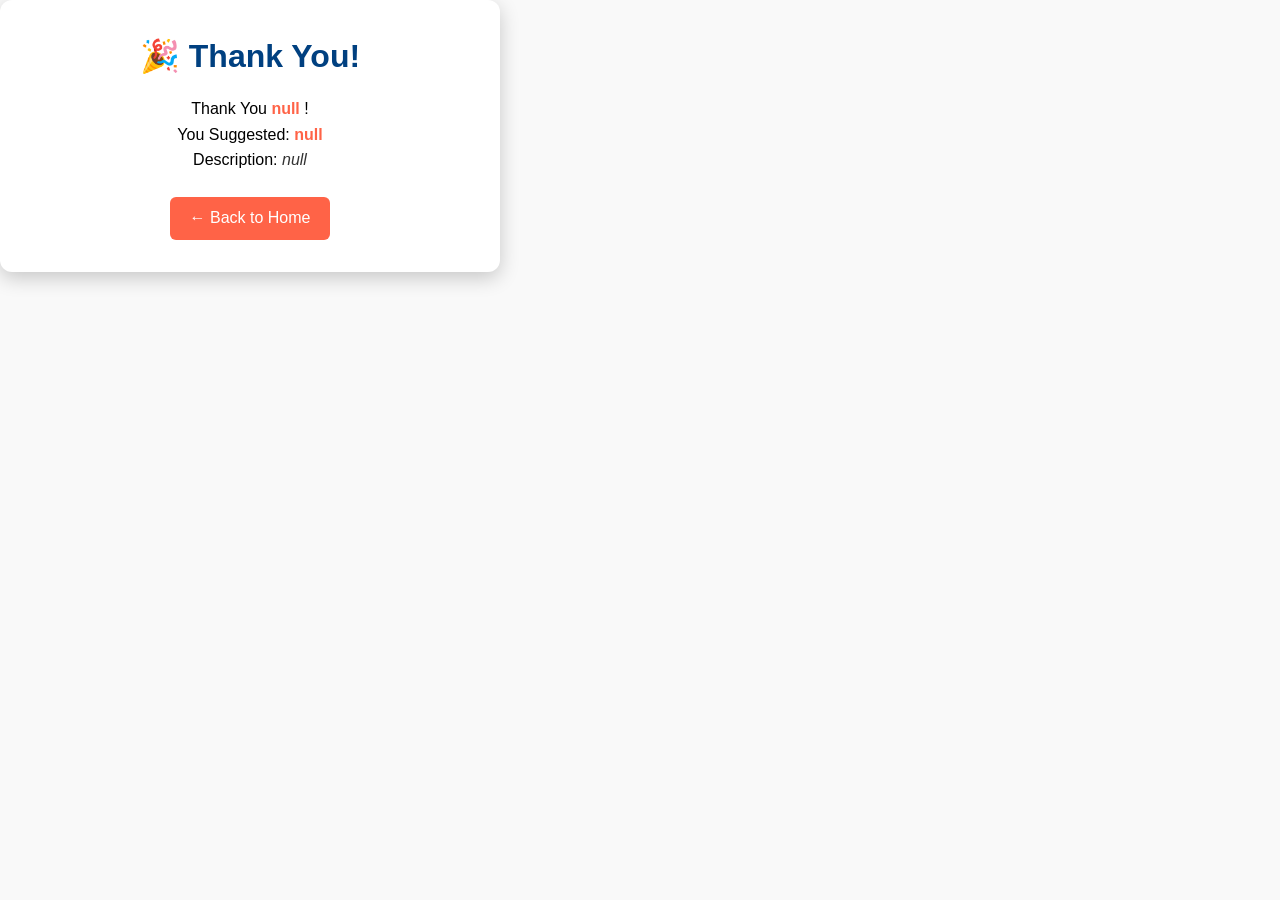
<file: final-project/thankyou.html>
<!DOCTYPE html>
<html lang="en">
<head>
    <meta charset="UTF-8">
    <meta name="viewport" content="width=device-width, initial-scale=1.0">
    <title>Submission Received</title>
    <link rel="stylesheet" href="styles/styles.css">
    <link rel="stylesheet" href="styles/large.css">
</head>
<body>

    
     <div class="thankyou-container">
            <h1>🎉 Thank You!</h1>
            <p id="result"></p>
    
            <a href="index.html" class="back-btn">← Back to Home</a>
    </div>

    <script>
        const params = new URLSearchParams(window.location.search);

        const  name = params.get("name");
        const  food = params.get("food");
        const description = params.get("description");

        document.getElementById("result").innerHTML = `
         Thank You  <strong>${name}</strong> !<br>
         You Suggested: <strong>${food}</strong><br>
         Description: <em>${description}</em>
        `;
    </script>
</body>
</html>
</file>
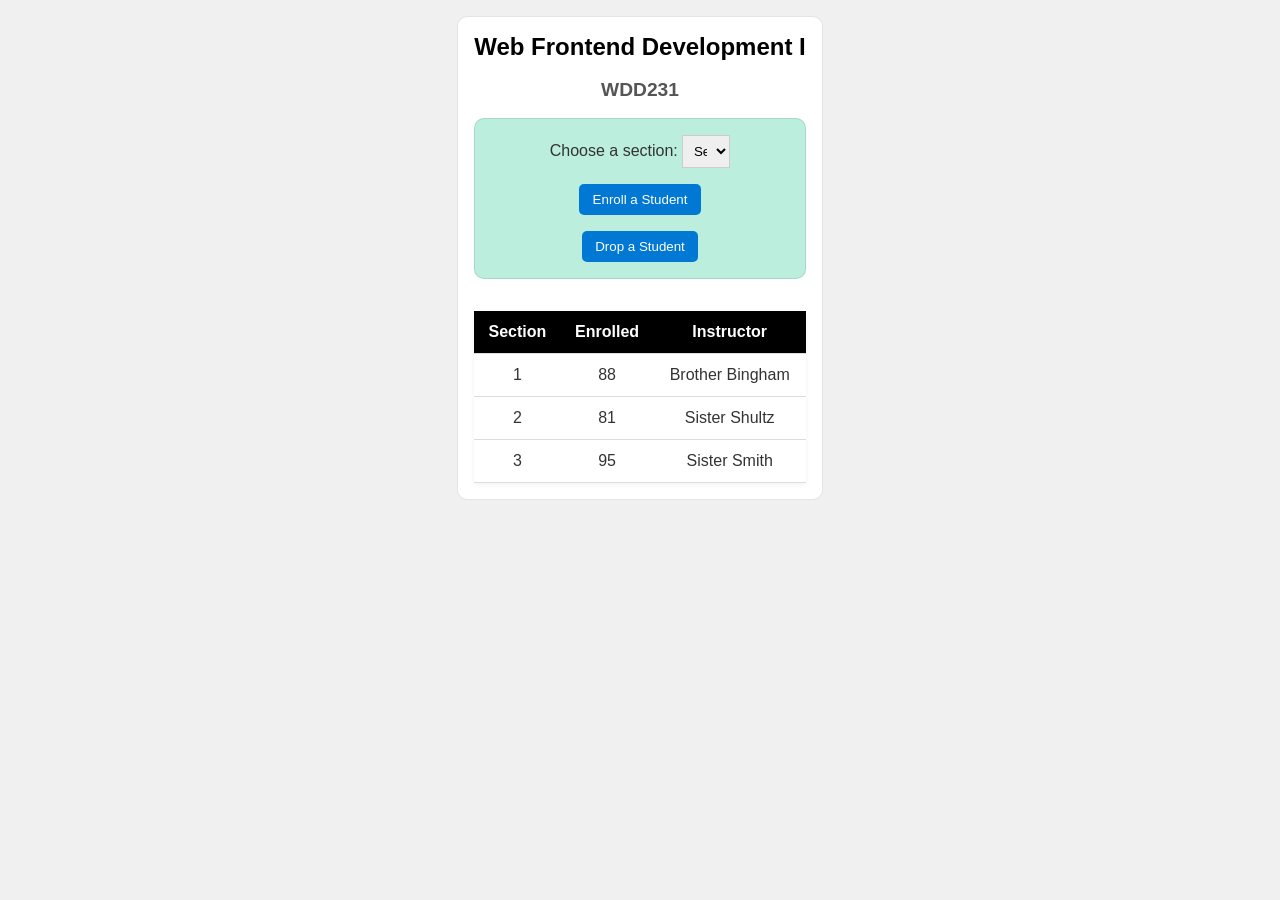
<file: week3/modules.html>
<!DOCTYPE html>
<html lang="en">

<head>
    <meta charset="UTF-8">
    <meta name="viewport" content="width=device-width, initial-scale=1.0">
    <title>Modules Example: Course and Sections</title>
    <link rel="stylesheet" href="styles/modules.css">
    <script type="module" src="scripts/modules.mjs"></script>
</head>

<body>
    <main>
        <h1 id="courseName"></h1>
        <h2 id="courseCode"></h2>

        <div id="enrollment">
            <label for="sectionNumber">Choose a section:</label>
            <select id="sectionNumber">
                <option value="0" disabled selected>--</option>
            </select>
            <button id="enrollStudent">Enroll a Student</button>
            <button id="dropStudent">Drop a Student</button>
        </div>

        <table>
            <thead>
                <tr>
                    <th>Section</th>
                    <th>Enrolled</th>
                    <th>Instructor</th>
                </tr>
            </thead>
            <tbody id="sections"></tbody>
        </table>
    </main>
</body>

</html>
</file>
<file: styles/style.css>
* {
    margin: 0;
    padding: 0;
    box-sizing: border-box;
}

body {
    font-family: 'Roboto', sans-serif;
    background: #e6efe6;
}

/* HEADER */

header {
    background: white;
    border-bottom: 1px solid #ccc;
    padding: 20px;
}

.header-container {
    display: flex;
    align-items: center;
    gap: 20px;
}

/* LOGO */

.logo-area {
    display: flex;
    align-items: center;
    gap: 10px;
}

.logo-area img {
    height: 40px;
}

/* NAVIGATION */

#navMenu {
    background: #222;
    margin-left: 20px;
}

#navMenu ul {
    display: flex;
    list-style: none;
    gap: 20px;
}

#navMenu a {
    color: white;
    text-decoration: none;
    display: block;
    padding: 12px 15px;
}

#navMenu a:hover {
    background: #444;
}

/* HAMBURGER MENU */

#menuButton {
    margin-left: auto;
    display: none;
    font-size: 24px;
    background: none;
    border: none;
    cursor: pointer;
}

/* MAIN CONTENT */

main {
    max-width: 900px;
    margin: auto;
    background: white;
    padding: 15px;
}

/* TOP SECTION */

.top-section {
    display: grid;
    grid-template-columns: 2fr 1fr;
    gap: 20px;
    margin-bottom: 20px;
}

.about h2,
.photo h2,
.courses h2 {
    background: #333;
    color: white;
    padding: 5px;
    margin-bottom: 5px;
}

.about p {
    background: #eee;
    padding: 10px;
}

.photo img {
    width: 100%;
    background: #ddd;
    padding: 10px;
}

/* FILTER BUTTONS */

.filters {
    display: flex;
    justify-content: center;
    gap: 10px;
    margin: 10px 0;
}

.filters button {
    padding: 6px 15px;
    border: 1px solid #999;
    background: #ddd;
    cursor: pointer;
}

.filters button:hover {
    background: #ccc;
}

/* COURSE CARDS */

#courseContainer {
    display: flex;
    flex-wrap: wrap;
    justify-content: center;
    gap: 10px;
}

.course-card {
    padding: 10px 20px;
    border: 1px solid #999;
    background: #eee;
}

.completed {
    background: #2e7d32;
    color: white;
    font-weight: bold;
}

/* SOCIAL MEDIA */

.social {
    display: flex;
    justify-content: center;
    gap: 20px;
    list-style: none;
    margin: 20px 0;
}

.social a {
    text-decoration: none;
    color: #333;
    font-weight: bold;
}

.social a:hover {
    text-decoration: underline;
}

dialog {
    border: 1px solid rgb(0 0 0 / 10%);
    border-radius: .25rem;
    padding: 1rem;
    background-color: #fff;
    box-shadow: 0 0 3rem #777;
    width: 90%;
    max-width: 600px;
}

::backdrop {
    background-color: rgb(0 0 0 / 50%);
}

dialog h3 {
    margin-bottom: 0.5rem;
}

dialog p {
    margin-bottom: 1rem;
}

dialog button {
    position: absolute;
    
}

/* FOOTER */

footer {
    background: #eee;
    text-align: center;
    font-size: 12px;
    padding: 10px;
}

/* MOBILE RESPONSIVE */

@media (max-width: 768px) {

    #menuButton {
        display: block;
    }

    #navMenu ul {
        flex-direction: column;
        display: none;
    }

    #navMenu.open ul {
        display: flex;
    }

    .top-section {
        grid-template-columns: 1fr;
    }

    .filters {
        flex-direction: column;
        align-items: center;
    }

    .photo img {
        width: 50%;
        margin: auto;
        display: block;
    }
}
</file>
<file: chamber/styles/small.css>
/* BASE */

body {
    font-family: 'Roboto', Arial, Helvetica, sans-serif;
    margin: 0;
    line-height: 1.5;
    color: #000;
}

/* GLOBAL IMAGE FIX */

img {
    max-width: 100%;
    height: auto;
    display: block;
}

/* HEADER */

header {
    background: #004080;
    color: #ffffff;
    padding: 1rem;
    position: relative;
    z-index: 10;
    display: flex;
    justify-content: space-between;
    align-items: center;
}

.header-left {
    display: flex;
    justify-content: center;
    align-items: center;
    gap: 0.5rem;
    flex:1;
}

header img {
    width: 45px;
}

header h1 {
    font-size: 1.4rem;
    margin: 0;
}

.header-left h1 {
    font-size: clamp(0.9rem, 2.5vw, 1.4rem);
    margin:0;
}

/* NAVIGATION */

nav ul {
    display: flex;
    justify-content: center;
    gap: 1rem;
    list-style: none;
    padding: 0;
    margin: 0;
    flex-wrap: wrap;
}

nav a {
    color: #ffffff;
    text-decoration: none;
    font-weight: 500;
}

nav a:hover,
nav a:focus {
    text-decoration: underline;
}

nav a.active {
    background: #ffffff;
    color: #004080;
    padding: 4px 8px;
    border-radius: 4px;
    font-weight: bold;
}

/* MAIN */

main {
    padding: 0;
}

main h2 {
    text-align: center;
}

/* GRID / LIST BUTTONS */

.view-buttons {
    text-align: center;
    margin-bottom: 1rem;
}

.view-buttons button {
    padding: 6px 12px;
    margin: 0 5px;
    border: none;
    background: #004080;
    color: #ffffff;
    cursor: pointer;
    border-radius: 4px;
}

/* HAMBURGER MENU */

#menu {
    display: block;
    font-size: 2rem;
    background: none;
    border: none;
    color: white;
    cursor: pointer;
}

#menu::before {
    content: "☰";
}

#menu.open::before {
    content: "✖";
}

.navigation {
    display: none;
    flex-direction: column;
    background: #004080;
}

.navigation.open {
    display: flex;
}

.view-buttons button:hover {
    background: #002b55;
}

/* MEMBER GRID */

#members.grid {
    display: grid;
    grid-template-columns: 1fr;
    gap: 1rem;
}

/* MEMBER LIST */

#members.list section {
    display: flex;
    flex-direction: column;
    align-items: center;
    text-align: center;
    border-bottom: 1px solid #cccccc;
    padding: 0.8rem;
}

#members.list img {
    display: none;
}

/* MEMBER CARDS */

#members section,
.events,
.weather,
.forecast {
    background: #f4f4f4;
    padding: 1rem;
    border-radius: 6px;
    display: flex;
    flex-direction: column;
    align-items: center;
}

#members section img,
#spotlight-container img {
    max-width: 120px;
    margin-top: 10px;
}

section p {
    margin: 4px 0;
}

/* HERO SECTION */

.hero {
    position: relative;
    width: 100%;
    height: clamp(250px, 50vh, 500px);
    overflow: hidden;
}

.hero img {
    width: 100%;
    height: 100%;
    object-fit: cover;
    z-index: 1;
}

.hero-text {
    position: absolute;
    top: 50%;
    left: 50%;
    transform: translate(-50%, -50%);
    max-width: 420px;
    width: 85%;
    background: rgba(0, 0, 0, 0.65);
    padding: 1.2rem;
    border-radius: 8px;
    text-align: center;
    z-index: 2;
}

/* ACCESSIBILITY FIX (prevents contrast warning) */

.hero-text,
.hero-text h2,
.hero-text p,
.hero-text a {
    color: #ffffff;
}

.hero-text h2 {
    font-size: 1.5rem;
    margin-bottom: 10px;
}

/* CTA BUTTON */

.cta-button {
    display: inline-block;
    padding: 10px 18px;
    background: #004080;
    color: #ffffff;
    text-decoration: none;
    border-radius: 4px;
    margin-top: 8px;
}

.cta-button:hover {
    background: #002b55;
}

/* HOME GRID */

.home-grid {
    display: grid;
    grid-template-columns: 1fr;
    gap: 1rem;
    padding: 1rem;
}

/* FORECAST */

#forecast-container {
    display: flex;
    justify-content: center;
    gap: 1rem;
}

#forecast-container div {
    background: #e8e8e8;
    padding: 0.5rem;
    border-radius: 4px;
    min-width: 60px;
}

/* SPOTLIGHTS */

.spotlights {
    margin-top: 2rem;
    padding: 1rem;
}

#spotlight-container {
    display: grid;
    gap: 1rem;
    margin-top: 1rem;
}

#spotlight-container section {
    background: #f4f4f4;
    padding: 1rem;
    text-align: center;
    border-radius: 6px;
    display: flex;
    flex-direction: column;
    align-items: center;
}

#spotlight-container img {
    max-width: 120px;
    margin-top: 10px;
}

/* FOOTER */

footer {
    display: grid;
    grid-template-columns: 1fr;
    text-align: center;
    background: #002b55;
    color: #ffffff;
    padding: 1rem;
    gap: 1rem;
}

.footer-center {
    display: flex;
    justify-content: center;
    gap: 10px;
}

.footer-center img {
    width: 28px;
}

/* MEMBERSHIP BADGES */

.badge {
    display: inline-block;
    padding: 4px 10px;
    margin: 6px 0;
    border-radius: 5px;
    font-size: 0.8rem;
    font-weight: bold;
    width: 110px;
    text-align: center;
}

.level1 {
    background: #cccccc;
}

.level2 {
    background: #c0c0c0;
}

.level3 {
    background: #ffd700;
}

/* ---------------- JOIN PAGE LAYOUT ---------------- */

.join-layout {
    padding: 1rem;
}

/* ---------------- FORM STYLING ---------------- */

.join-form {
    display: flex;
    flex-direction: column;
    gap: 1rem;
    background: #f4f4f4;
    padding: 1.2rem;
    border-radius: 6px;
}

.join-form label {
    display: flex;
    flex-direction: column;
    font-size: 0.95rem;
    font-weight: 600;
}

.join-form input,
.join-form select,
.join-form textarea {
    margin-top: 0.3rem;
    padding: 0.55rem 0.7rem;
    border: 1px solid #ccc;
    border-radius: 4px;
    font-size: 1rem;
    font-family: 'Roboto', Arial, sans-serif;
}

.join-form textarea {
    resize: vertical;
    min-height: 90px;
}

/* INPUT FOCUS (Accessibility) */
.join-form input:focus,
.join-form select:focus,
.join-form textarea:focus {
    outline: 2px solid #004080;
    border-color: #004080;
}

/* SUBMIT BUTTON */

.join-form input[type="submit"] {
    background: #004080;
    color: white;
    border: none;
    font-weight: bold;
    cursor: pointer;
    padding: 0.7rem;
    transition: background 0.3s ease;
}

.join-form input[type="submit"]:hover {
    background: #002b55;
}

/* ---------------- MEMBERSHIP CARDS ---------------- */

.membership-cards {
    display: grid;
    gap: 1rem;
    margin-top: 2rem;
}

.card {
    background: #f4f4f4;
    padding: 1rem;
    border-radius: 6px;
    text-align: center;
    box-shadow: 0 2px 6px rgba(0, 0, 0, 0.1);

    /* animation */
    opacity: 0;
    transform: translateY(25px);
    animation: fadeInUp 0.9s ease forwards;
}

.card:nth-child(2) {
    animation-delay: .2s;
}

.card:nth-child(3) {
    animation-delay: .4s;
}

.card:nth-child(4) {
    animation-delay: .6s;
}

.card h3 {
    margin-top: 0.5rem;
}

.card a {
    display: inline-block;
    margin-top: 0.5rem;
    padding: 6px 12px;
    background: #004080;
    color: white;
    text-decoration: none;
    border-radius: 4px;
    transition: transform 0.2s ease, background 0.3s ease;
}

.card a:hover {
    background: #002b55;
    transform: translateY(-2px);
}

/* ---------------- CARD ANIMATION ---------------- */

@keyframes fadeInUp {
    to {
        opacity: 1;
        transform: translateY(0);
    }
}

/* ---------------- MODALS ---------------- */

dialog {
    border: none;
    border-radius: 8px;
    padding: 1.5rem;
    max-width: 400px;
}

dialog::backdrop {
    background: rgba(0, 0, 0, 0.6);
}

dialog h2 {
    margin-top: 0;
}

.close {
    border: none;
    background: #004080;
    color: white;
    padding: 4px 10px;
    cursor: pointer;
    border-radius: 4px;
    float: right;
}



/*--------THANK YOU PAGE---------*/

.thankyou-section {
    padding: 1.5rem;
    max-width: 800px;
    margin: auto;
    text-align: center;
}


.application-results {
    background: #f4f4f4;
    padding: 1rem;
    border-radius: 6px;
    margin: 1rem 0;
    text-align: left;

}

.application-results p {
    margin: 0.5rem 0;
}


/* DISCOVER GRID */
.discover-grid {
    display: grid;
    grid-template-columns: 1fr;
    gap: 1rem;
    padding: 1rem;
}

.place-card {
    background: #fff;
    border-radius: 10px;
    padding: 1rem;
    box-shadow: 0 2px 6px rgba(0, 0, 0, 0.1);
    display: flex;
    flex-direction: column;
    align-items: center;
    text-align: center;
}

.place-card img {
    width: 100%;
    height: 200px;
    object-fit: cover;
    border-radius: 6px;
}
</file>
<file: chamber/styles/larger.css>
@media (min-width: 768px) {

    /* HEADER LAYOUT */

    header {
        display: flex;
        justify-content: space-between;
        align-items: center;
        text-align: left;
        padding: 1rem 2rem;
    }

    .header-left {
        justify-content: flex-start;
    }

    /* NAVIGATION */

    nav ul {
        justify-content: flex-end;
        padding-right: 2rem;
    }

    #menu {
        display: none;
    }

    .navigation {
        display: flex;
        flex-direction: row;
        justify-content: center;
    }

    /* MEMBER GRID */

    #members.grid {
        grid-template-columns: repeat(auto-fit, minmax(250px, 1fr));
        gap: 1.5rem;
    }

    /* HERO */

    .hero img {
        height: 420px;
    }

    .hero-text {
        bottom: 40px;
    }

    /* CARD IMPROVEMENTS */

    #members section,
    #spotlight-container section {
        padding: 1.5rem;
        border-radius: 8px;
    }

    #members section img,
    #spotlight-container section img {
        max-width: 150px;
    }

    /* LIST VIEW */

    #members.list {
        display: grid;
        gap: 1rem;
    }

    #members.list section {
        display: flex;
        flex-direction: column;
        align-items: center;
        text-align: center;
        padding: 1.5rem;
        border-bottom: 1px solid #ccc;
        background: #f4f4f4;
    }

    #members.list img {
        max-width: 120px;
        margin-bottom: 0.5rem;
    }

    #members.list h3 {
        margin: 0.4rem 0;
    }

    #members.list p {
        margin: 0.2rem 0;
    }

    #members.list a {
        margin-top: 0.4rem;
    }

    #members section .badge {
        width: 110px;
        text-align: center;
    }

    /* HOME GRID LAYOUT */

    .home-grid {
        grid-template-columns: 2fr 1fr 1fr;
        align-items: start;
    }

    /* SPOTLIGHT GRID */

    #spotlight-container {
        grid-template-columns: repeat(3, 1fr);
    }

    /* FOOTER */

    footer {
        grid-template-columns: 1fr auto 1fr;
        align-items: center;
        gap: 1rem;
    }

    .footer-left {
        text-align: left;
    }

    .footer-center {
        text-align: center;
    }

    .footer-right {
        text-align: right;
    }


    .join-layout {
        display: grid;
        grid-template-columns: 2fr 1fr;
        gap: 2rem;
        padding: 1rem;
        align-items: start;
        max-width: 1100px;
        margin: auto;
    }

    .membership-cards {
        margin-top: 0;
    }


    /* DISCOVER GRID */
    .discover-grid {
        grid-template-columns: repeat(auto-fit, minmax(250px, 1fr));
        gap: 1rem;
    }
    
    .place-card img {
        transition: transform 0.3s ease, filter 0.3s ease;
    }

    .place-card img:hover {
        transform: scale(1.05);
        filter: brightness(0.8);
    }

}

@media (min-width: 1025px) {
    
    /* DISCOVER GRID */

    .discover-grid {
        grid-template-columns: repeat(4, 1fr);

    }
}
</file>
<file: styles/prophets.css>
body{
    font-family: Arial, Helvetica, sans-serif;
    margin: 0;
    background: #f5f5f5;
}

header, footer{
    background: #2c3e50;
    color: white;
    text-align: center;
    padding: 1rem;
}

main{
    padding: 1rem;
}

#cards{
    display: grid;
    grid-template-columns: repeat(auto-fit, minmax(250px, 1fr));
    gap: 1rem;
}

section{
    background: white;
    padding: 1rem;
    text-align: center;
    border-radius: 8px;
    box-shadow: 0 0 10px rgba(0, 0, 0, 0.1);
}

section img{
    margin-top: 10px;
    border-radius: 5px;
    max-width: 100%;
    height: auto;
}

h2{
    margin-bottom: 0.5rem;
}
</file>
<file: styles/weather.css>
/* GLOBAL STYLES */
body {
    font-family: Arial, Helvetica, sans-serif;
    margin: 0;
    background: #f4f4f4;
    color: #333;
    text-align: center;
}

/* HEADER */
h1 {
    background: #004080;
    color: white;
    margin: 0;
    padding: 1rem;
}

/* MAIN CONTENT */
main {
    margin: 2rem auto;
    padding: 1.5rem;
    max-width: 400px;
    background: white;
    border-radius: 8px;
    box-shadow: 0 4px 10px rgba(0,0,0,0.1);
}

/* TEMPERATURE TEXT */
main p {
    font-size: 1.2rem;
    margin-bottom: 1rem;
}

/* WEATHER ICON */
figure {
    margin: 0;
}

#weather-icon {
    width: 100px;
    height: auto;
}

/* DESCRIPTION */
figcaption {
    margin-top: 0.5rem;
    font-size: 1rem;
    text-transform: capitalize;
}

/* FOOTER */
footer {
    margin-top: 2rem;
    padding: 1rem;
    background: #002b55;
    color: white;
    font-size: 0.9rem;
}
</file>
<file: final-project/styles/styles.css>
/* =========================
   RESET / BASE
========================= */
* {
    margin: 0;
    padding: 0;
    box-sizing: border-box;
}

body {
    font-family: 'Roboto', Arial, sans-serif;
    line-height: 1.5;
    background-color: #f9f9f9;
    color: #000;
}

/* =========================
   HEADER
========================= */
header {
    background: #004080;
    color: #fff;
    padding: 1rem 2rem;
    display: flex;
    justify-content: space-between;
    align-items: center;
    position: relative;
    z-index: 1000;
}

.header-left h1 {
    font-size: 1.5rem;
}

/* NAV */
nav {
    position: relative;
}

#menu {
    display: none;
    font-size: 2rem;
    background: none;
    border: none;
    color: white;
    cursor: pointer;
}

#menu.open {
    transform: rotate(90deg);
}

.navigation {
    list-style: none;
    display: flex;
    gap: 1.5rem;
}

.navigation a {
    text-decoration: none;
    color: #fff;
    font-weight: 500;
}

.navigation a:hover,
.navigation .active {
    border-bottom: 3px solid #ff6347;
}

/* =========================
   HERO
========================= */
.hero {
    position: relative;
    height: 300px;
    overflow: hidden;
}

.hero img {
    width: 100%;
    height: 100%;
    object-fit: cover;
}

.hero-text {
    position: absolute;
    bottom: 20px;
    left: 20px;
    background: rgba(0, 64, 128, 0.7);
    color: #fff;
    padding: 1rem;
    border-radius: 8px;
    max-width: 320px;
    box-shadow: 0 4px 10px rgba(0, 0, 0, 0.4);
}

.hero-text h2 {
    color: #ff6347;
    font-weight: 700;
    font-size: 1.5rem;
    line-height: 1.2;
    text-shadow: 2px 2px 10px rgb(255, 255, 255);
}

.hero-text p {
    margin-top: 0.3rem;
    font-size: 0.9rem;
    text-shadow: 1px 1px 4px rgba(0, 0, 0, 0.7);
}

/* =========================
   MAIN GRID (KEY FIX)
========================= */
.main-grid {
    display: grid;
    gap: 2rem;
    padding: 2rem;
}

/* =========================
   SECTIONS
========================= */
section {
    background: #fff;
    border-radius: 10px;
    padding: 1.5rem;
}

h2 {
    margin-bottom: 1rem;
    color: #004080;
}

/* =========================
   LOCATION + WEATHER
========================= */
.location,
.weather {
    border-left: 5px solid #32cd32;
}

/* Weather */
.weather-info {
    display: flex;
    align-items: center;
    gap: 1rem;
}

.weather-info img {
    width: 60px;
    height: 60px;
}

/* =========================
   FOOD GRID (UNIFIED FIX)
========================= */
.food-grid,
#featured-container {
    display: grid;
    grid-template-columns: repeat(auto-fit, minmax(220px, 1fr));
    gap: 1.5rem;
}

/* =========================
   FOOD CARD
========================= */
.food-card {
    background: #fff;
    border-radius: 12px;
    overflow: hidden;
    cursor: pointer;
    box-shadow: 0 4px 10px rgba(0, 0, 0, 0.1);
    transition: transform 0.3s ease, box-shadow 0.3s ease;
    border-top: 5px solid #ff6347;
    display: flex;
    flex-direction: column;

}

.food-card:hover {
    transform: translateY(-8px) scale(1.02);
    box-shadow: 0 10px 25px rgba(0, 0, 0, 0.2);
}

.food-card h3 {
    padding: 0.5rem 1rem 0;
    color: #004080;
}

.food-card p {
    padding: 0 1rem 1rem;
    font-size: 0.9rem;
}

/* =========================
   MODAL
========================= */
dialog {
    border: none;
    border-radius: 10px;
    padding: 1.5rem;
    max-width: 400px;
    width: 90%;
    opacity: 0;
    transform: scale(0.8);
    transition: all 0.3s ease;

}

dialog::backdrop {
    background: rgba(0, 0, 0, 0.6);
}

dialog img {
    width: 100%;
    border-radius: 8px;
    margin: 1rem 0;
}

dialog button {
    border: none;
    padding: 0.6rem 1rem;
    margin: 0.5rem 0.3rem;
    border-radius: 6px;
    cursor: pointer;
}

dialog[open] {
    opacity: 1;
    transform: scale(1);
}

dialog::backdrop {
    background: rgba(0, 0, 0, 0);
    transition: background 0.3s ease;
}

dialog[open]::backdrop {
    background: rgba(0, 0, 0, 0.6);
}

#favorite-btn {
    background: #cc4c35;
    color: #fff;
}

#close-modal {
    background: #ccc;
}

/* =========================
   FORM
========================= */
.form-section {
    margin: 2rem;
}

form {
    display: flex;
    flex-direction: column;
    gap: 1rem;
}

input,
textarea {
    padding: 0.6rem;
    border-radius: 6px;
    border: 1px solid #ccc;
}

button[type="submit"] {
    background: #004080;
    color: white;
    border: none;
    padding: 0.7rem;
    border-radius: 6px;
    cursor: pointer;
}

button[type="submit"]:hover {
    background: #003060;
}

/* =========================
   FAVORITES PAGE
========================= */

/* Reuse the food-card style */
#favorites-container .food-card {
    background: #fff;
    border-radius: 12px;
    overflow: hidden;
    box-shadow: 0 4px 10px rgba(0, 0, 0, 0.1);
    display: flex;
    flex-direction: column;
    transition: transform 0.3s ease;
    border-top: 5px solid #ff6347;
    height: 100%;
}

#favorites-container {
    display: grid;
    gap: 1.5rem;
    padding: 5rem;
}

#favorites-container .food-card:hover {
    transform: scale(1.03);
}

#favorites-container .food-card img {
    width: 100%;
    height: 180px;
    object-fit: cover;
}

#favorites-container .food-card h3 {
    padding: 0.5rem 1rem 0;
    color: #004080;
}

#favorites-container .food-card p {
    padding: 0 1rem 1rem;
    font-size: 0.9rem;
}

/* =========================
   THANK YOU PAGE
========================= */


.thankyou-container {
    background: #fff;
    padding: 2rem;
    border-radius: 12px;
    max-width: 500px;
    width: 90%;
    text-align: center;
    box-shadow: 0 6px 20px rgba(0, 0, 0, 0.2);
    animation: fadeIn 0.5s ease;
}

.thankyou-container h1 {
    color: #004080;
    margin-bottom: 1rem;
}

#result {
    font-size: 1rem;
    margin-top: 1rem;
    line-height: 1.6;
}

#result strong {
    color: #ff6347;
}

#result em {
    color: #333;
    font-style: italic;
}

/* Back button */
.back-btn {
    margin-top: 1.5rem;
    display: inline-block;
    background: #ff6347;
    color: #fff;
    padding: 0.6rem 1.2rem;
    border-radius: 6px;
    text-decoration: none;
    transition: background 0.3s ease;
}

.back-btn:hover {
    background: #e5533d;
}

/* Animation */
@keyframes fadeIn {
    from {
        opacity: 0;
        transform: translateY(20px);
    }

    to {
        opacity: 1;
        transform: translateY(0);
    }
}

.toast {
    position: fixed;
    bottom: 20px;
    left: 50%;
    transform: translateX(-50%);
    background: #004080;
    color: #fff;
    padding: 0.7rem 1.2rem;
    border-radius: 8px;
    opacity: 0;
    transition: all 0.3s ease;
    z-index: 9999;
}

.toast.show {
    opacity: 1;
    transform: translateX(-50%) translateY(-10px);
}

/* =========================
   FOOTER
========================= */
footer {
    background: #004080;
    color: #fff;
    text-align: center;
    padding: 1rem;
}

footer a {
    color: #ffcc00;
    /* bright contrast color */
    text-decoration: underline;
    font-weight: 500;
}

footer a:hover {
    color: #ffffff;
    text-decoration: none;
}



/* Search Input */
#search-input {
    width: 100%;
    max-width: 400px;
    padding: 0.6rem 1rem;
    margin: 1rem 0;
    border-radius: 8px;
    border: 1px solid #ccc;
}

/* Restaurant Modal */
#restaurant-modal {
    border: none;
    border-radius: 10px;
    padding: 1.5rem;
    max-width: 400px;
    width: 90%;
    opacity: 0;
    transform: translateY(-20px);
    transition: opacity 0.3s ease, transform 0.3s ease;
}

.food-card img {
    width:100%;
    aspect-ratio: 16/10;
    height: auto;
    object-fit: cover;
    display: block;
}


#restaurant-modal.show {
    opacity: 1;
    transform: translateY(0);
}

#restaurant-modal::backdrop {
    background: rgba(0, 0, 0, 0.6);
}

#restaurant-modal button {
    margin-top: 1rem;
    background: #ff6347;
    color: #fff;
    border-radius: 6px;
    padding: 0.5rem 1rem;
    cursor: pointer;
}

.controls {
    display: flex;
    gap: 1rem;
    padding: 1rem 2rem;
    flex-wrap: wrap;
}

.controls input,
.controls select {
    padding: 0.6rem;
    border-radius: 6px;
    border: 1px solid #ccc;
}

.card-content {
    padding: 0.8rem;
}

.badge {
    display: inline-block;
    padding: 0.3rem 0.6rem;
    font-size: 0.7rem;
    border-radius: 5px;
    margin-bottom: 0.5rem;
    color: #fff;
}

.badge.top {
    background-color: #ff6347;
}

.badge.near {
    background: #32cd32;
}

#category-filter {
    padding: 0.6rem;
    border-radius: 6px;
}

/* Back to Home Button */
.back-home-btn {
    display: inline-block;
    margin-bottom: 1rem;
    background: #004080;
    color: #fff;
    padding: 0.6rem 1.2rem;
    border-radius: 6px;
    text-decoration: none;
    font-size: 0.9rem;
    transition: all 0.3s ease;
}

.back-home-btn:hover {
    background: #002f5c;
    transform: translateY(-2px);
}

button:focus,
a:focus {
    outline: 2px solid #ffcc00;
    outline-offset: 2px;
}
</file>
<file: final-project/styles/large.css>
/* =========================
   MOBILE MENU
========================= */
@media (max-width: 768px) {

    #menu {
        display: block;
    }

    .navigation {
        position: fixed;
        top: 70px;
        right: 0;
        background: #004080;
        flex-direction: column;
        width: 200px;
        display: none;
        padding: 1rem;
        z-index: 2000;
        box-shadow: -2px 4px 10px rgba(0, 0, 0, 0.3);
        /* FIXED layering */
    }

    .navigation.open {
        display: flex;
    }

    .hero {
        height: 220px;
    }
}

/* =========================
   DESKTOP LAYOUT (KEY FIX)
========================= */
@media (min-width: 1024px) {

    .main-grid {
        grid-template-columns: 1fr 1fr;
        align-items: start;
    }

    .recommended,
    .featured {
        height: 100%;
    }

    .food-grid {
        grid-template-columns: repeat(2, 1fr);
        /* balanced */
    }

    #restaurants-container {
        grid-template-columns: repeat(3, 1fr);
        gap: 2rem;
        padding: 2rem;
    }

    #food-guide-container {
        grid-template-columns: repeat(3, 1fr);
        gap: 2rem;
        padding: 2rem;
    }

    #favorites-container {
        grid-template-columns: repeat(3, 1fr);
        gap: 2rem;
        padding: 2rem;
    }
}
</file>
<file: week3/styles/modules.css>
* {
    margin: 0;
    padding: 0;
    box-sizing: border-box;
}

body {
    font-family: Arial, sans-serif;
    background-color: #f0f0f0;
}

main {
    padding: 1rem;
    background-color: #fff;
    color: #333;
    width: fit-content;
    margin: 1rem auto;
    border: 1px solid rgb(0 0 0 / 10%);
    border-radius: 10px;
}

h1 {
    font-size: 1.5rem;
    color: #000;
}

h2 {
    font-size: 1.2rem;
    color: #555;
}

h1,
h2 {
    text-align: center;
    ;
    margin-bottom: 1.1rem;
}

form p {
    margin: .5rem;
    font-weight: bold;
}

#enrollment {
    padding: 1rem 1rem 0 1rem;
    border: 1px solid rgb(0 0 0 / 10%);
    border-radius: 10px;
    background-color: #bed;
    text-align: center;
}

select {
    padding: 0.5em;
    border: 1px solid #ccc;
    width: 3rem;
}

button {
    display: block;
    margin: 1rem auto;
    padding: 0.6em 1em;
    border: none;
    border-radius: 5px;
    background-color: #0078d4;
    color: white;
    cursor: pointer;
}

button:hover {
    background-color: #005fa3;
}

table {
    margin-top: 2rem;
    width: 100%;
    border-collapse: collapse;
    background-color: white;
    box-shadow: 0 2px 6px rgb(0 0 0 / 5%);
}

th,
td {
    padding: 0.75rem;
    text-align: center;
    border-bottom: 1px solid #ddd;
}

th {
    background-color: #000;
    color: white;
    font-weight: bold;
}

tr:hover {
    background-color: #bbb;
}
</file>
